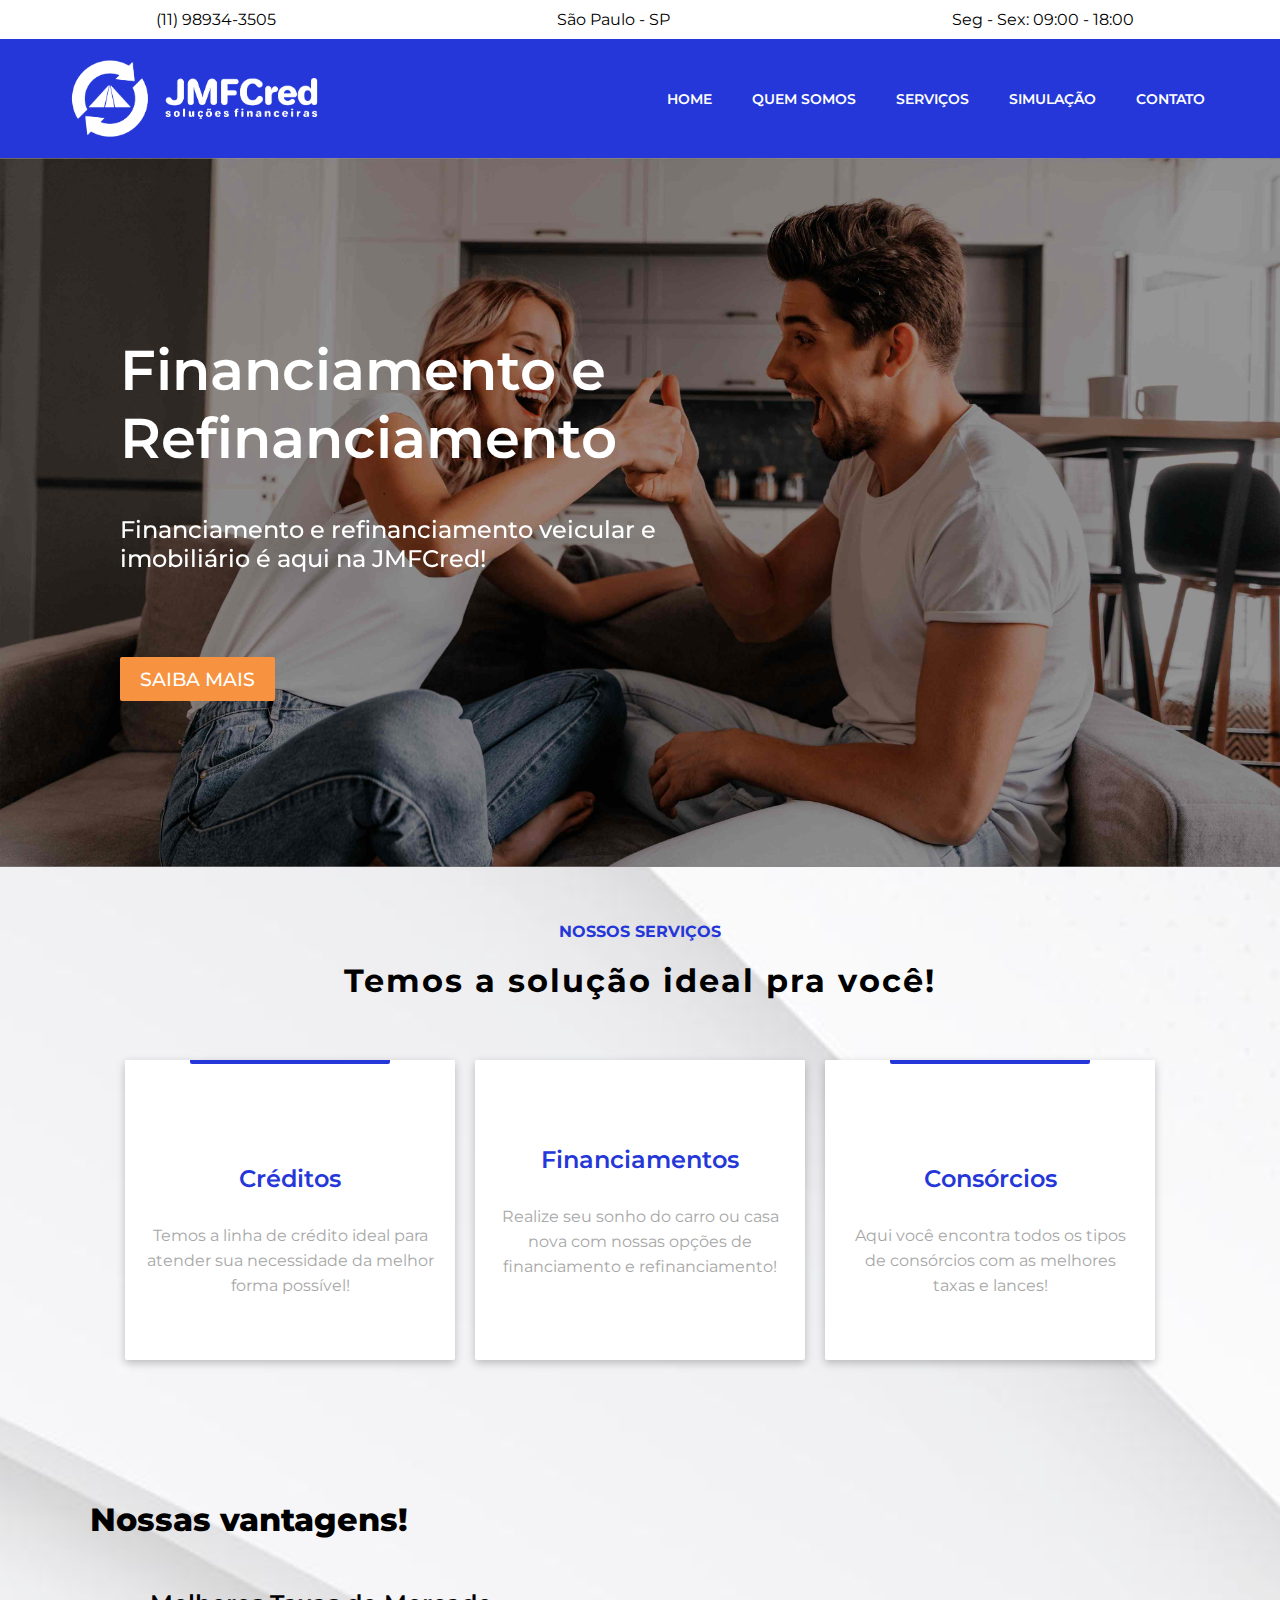
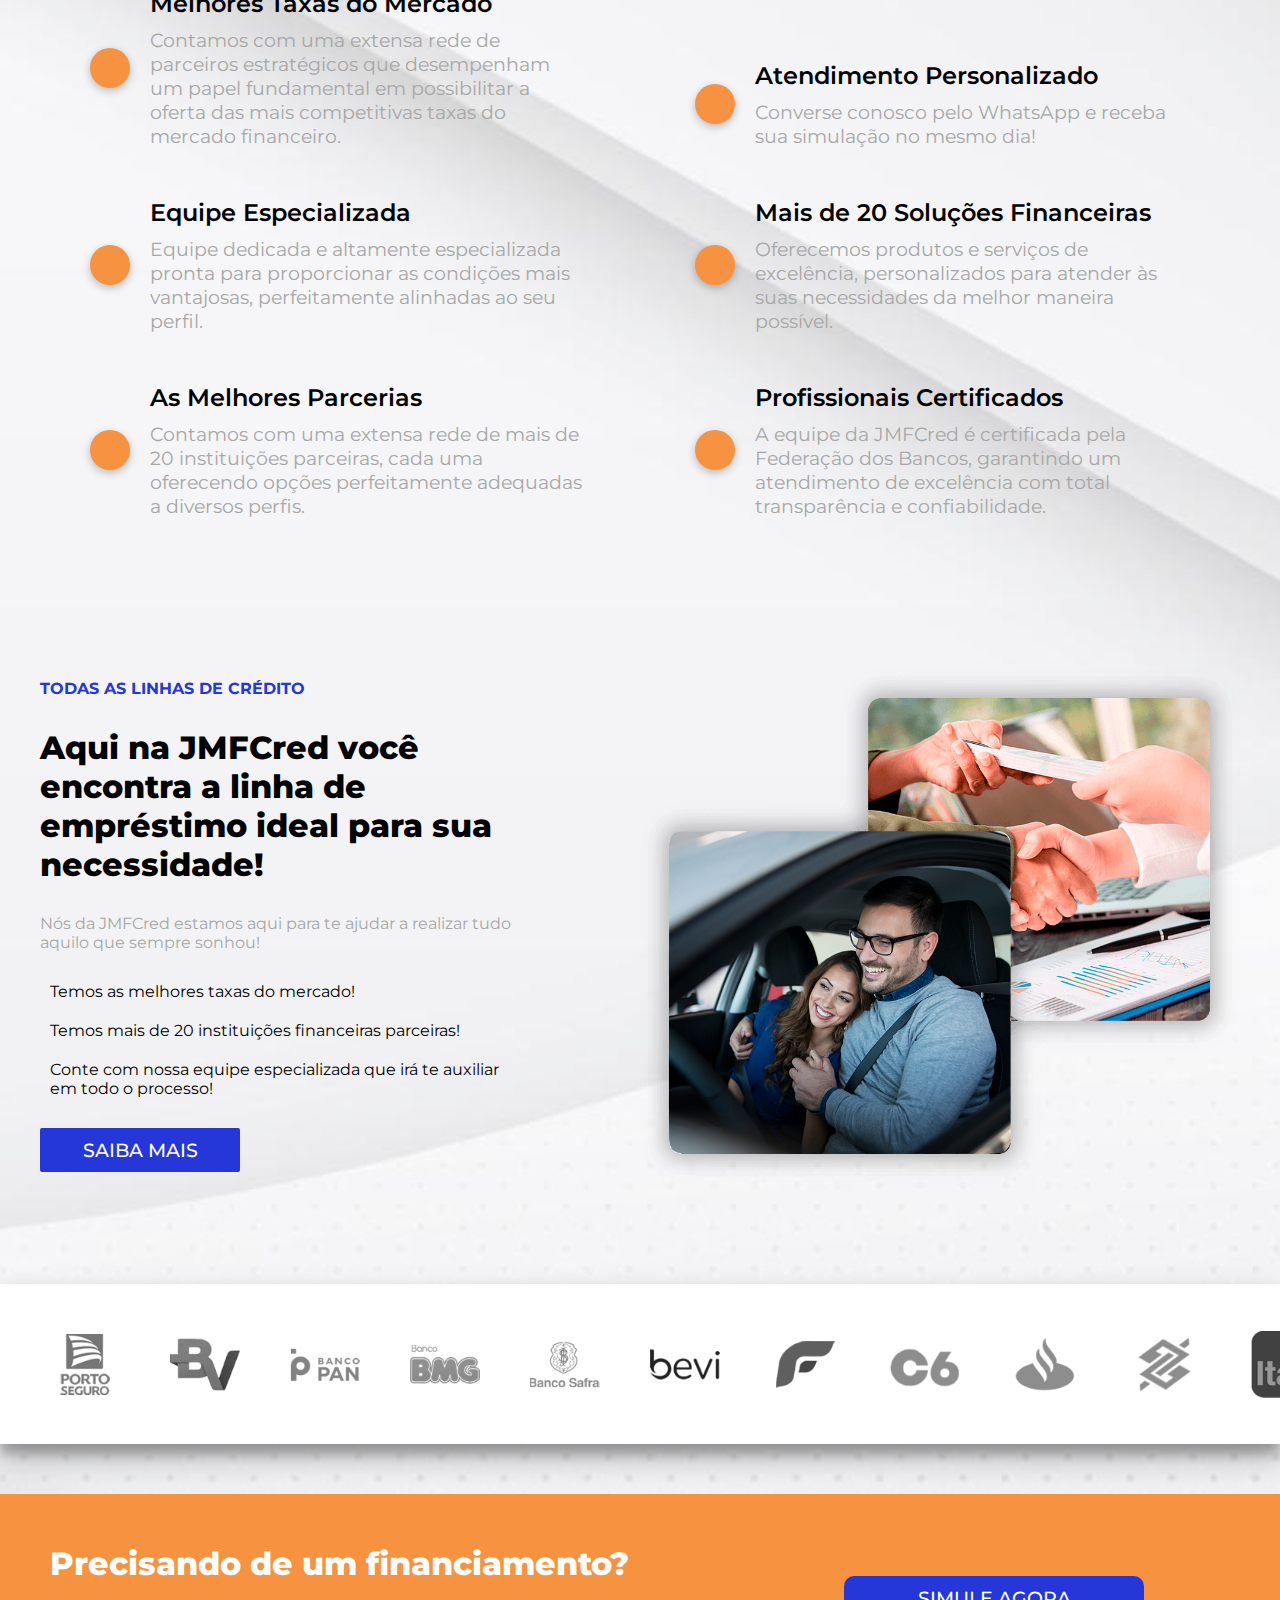
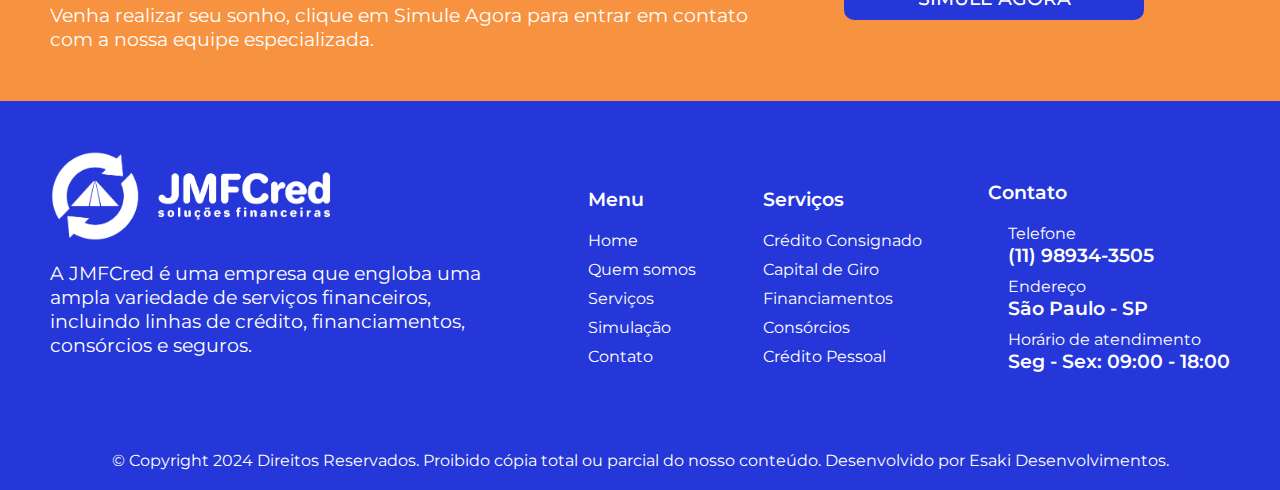
<file: index.html>
<!DOCTYPE html>
<html lang="pt-br">

<head>
    <meta charset="UTF-8">
    <meta name="viewport" content="width=device-width, initial-scale=1.0">
    <link rel="stylesheet" href="https://cdnjs.cloudflare.com/ajax/libs/font-awesome/6.4.2/css/all.min.css"
        integrity="sha512-z3gLpd7yknf1YoNbCzqRKc4qyor8gaKU1qmn+CShxbuBusANI9QpRohGBreCFkKxLhei6S9CQXFEbbKuqLg0DA=="
        crossorigin="anonymous" referrerpolicy="no-referrer" />
    <link rel="preconnect" href="https://fonts.googleapis.com">
    <link rel="preconnect" href="https://fonts.gstatic.com" crossorigin>
    <link rel="shortcut icon" href="assets/favicon.png" type="image/x-icon">
    <link href="https://fonts.googleapis.com/css2?family=Montserrat:wght@300;400;500;600;700&display=swap"
        rel="stylesheet">
    <link rel="stylesheet" href="style.css">
    <title>JMFCred - Home</title>
</head>

<body>
    <header class="header header__home">
        <div class="info">
            <div class="informacoes telefone">
                <i class="fa-solid fa-phone"></i>
                <div class="info-content">
                    <span>(11) 98934-3505</span>
                </div>
            </div>
            <div class="informacoes endereco">
                <i class="fa-solid fa-location-dot"></i>
                <div class="info-content">
                    <span>São Paulo - SP</span>
                </div>
            </div>
            <div class="informacoes horario">
                <i class="fa-solid fa-clock"></i>
                <div class=info-content>
                    <span>Seg - Sex: 09:00 - 18:00</span>
                </div>
            </div>
        </div>
        <section class="header__all">
            <div class="header__all-first">
                <div class="menu">
                    <img class="banner" id="logo" src="assets/logo JMF H branco.png" alt="Logo JMFCred">
                    <img id="logomb" src="assets/logo JMF H branco.png" alt="">
                    <i id="menu-icon" class="fa-solid fa-bars"></i>
                </div>
                <div class="header__all-second">
                    <ul>
                        <li><a href="index.html">Home</a></li>
                        <li><a href="sobreNos.html">Quem somos</a></li>
                        <li><a href="servicos.html">Serviços</a></li>
                        <li><a href="simulacao.html">Simulação</a></li>
                        <li><a href="contato.html">Contato</a></li>
                    </ul>
                </div>
            </div>

            <div class="menu__bar" id="menu__bar">
                <ul class="menu__bar-content">
                    <i class="fa-solid fa-x" id="close-btn"></i>
                    <li><a href="index.html">Home</a></li>
                    <li><a href="sobreNos.html">Quem somos</a></li>
                    <li><a href="servicos.html">Serviços</a></li>
                    <li><a href="simulacao.html">Simulação</a></li>
                    <li><a href="contato.html">Contato</a></li>
                </ul>
            </div>
        </section>
    </header>

    <main>
        <div class="carousel-container">
            <div class="carousel">
                <div class="carousel-slide">
                    <h2 id="h2-banner1">Financiamento e Refinanciamento</h2>
                    <p id="p-banner1">Financiamento e refinanciamento veicular e imobiliário é aqui na JMFCred!
                    </p>
                    <a href="simulacao.html">Saiba Mais</a>
                    <img src="assets/Banner 1.jpg" alt="Imagem 1">
                </div>
                <div class="carousel-slide">
                    <h2>Capital de giro Empresarial</h2>
                    <p>Nós da JMFCred queremos te ajudar a solucionar o seu problema da melhor forma!</p>
                    <a href="simulacao.html">Saiba Mais</a>
                    <img src="assets/Banner 2.jpg" alt="Imagem 2">
                </div>
                <div class="carousel-slide">
                    <h2>Todas a linhas de Consórcio!</h2>
                    <p>Aqui na JMFCred você encontra todos os tipos de consórcio com os melhores lances!</p>
                    <a href="simulacao.html">Saiba Mais</a>
                    <img src="assets/Banner 3.jpg" alt="Imagem 2">
                </div>
            </div>

            <div class="carousel-container-btns">
                <button id="prev-button"><i class="fa-solid fa-angle-left"></i></button>
                <button id="next-button"><i class="fa-solid fa-angle-right"></i></button>
            </div>
        </div>



        <section class="first__section">
            <h3>Nossos serviços</h3>
            <h2>Temos a solução ideal pra você!</h2>

            <div class="first__section-container">
                <div class="content" id="content1">
                    <div id="produto1" class="produto">
                        <h3>Linhas de Crédito:</h3>
                        <ul>
                            <li>Pessoal</li>
                            <li>Consignado</li>
                            <li>Via Cartão</li>
                            <li>Aposentados</li>
                            <li>Forças Armadas</li>
                        </ul>
                        <a class="produto-btn" href="simulacao.html">Saber mais</a>
                        <i class="fa-solid fa-money-check-dollar"></i>
                        <span>Créditos </span>
                        <p>Temos a linha de crédito ideal para atender sua necessidade da melhor forma possível! </p>
                    </div>
                </div>

                <div class="content" id="content2">

                    <div id="produto2" class="produto">
                        <h3>Linhas de Financiamento:</h3>
                        <ul>
                            <li>Veicular</li>
                            <li>Imobiliário</li>
                            <li>Refin</li>
                        </ul>
                        <a class="produto-btn" href="simulacao.html">Saber mais</a>
                        <i class="fa-solid fa-house"></i>
                        <span>Financiamentos</span>
                        <p>Realize seu sonho do carro ou casa nova com nossas opções de financiamento e refinanciamento!
                        </p>
                    </div>
                </div>

                <div class="content" id="content3">
                    <div id="produto3" class="produto">
                        <h3>Linhas de Consórcio:</h3>
                        <ul>
                            <li>Veicular</li>
                            <li>Imobiliário</li>
                            <li>Cirurgias</li>
                            <li>Serviços</li>
                            <li>Festas</li>
                        </ul>
                        <a class="produto-btn" href="simulacao.html">Saber mais</a>
                        <i class="fa-solid fa-sack-dollar"></i>
                        <span>Consórcios</span>
                        <p>Aqui você encontra todos os tipos de consórcios com as melhores taxas e lances!</p>
                    </div>
                </div>
            </div>
        </section>

        <section class="fourth__section">
            <div class="fourth__section-content">
                <h2>Nossas vantagens!</h2>
                <div class="fourth__section-content-itens">
                    <i class="fa-solid fa-star"></i>
                    <div class="itens-content">
                        <h3>Melhores Taxas do Mercado</h3>
                        <p>Contamos com uma extensa rede de parceiros estratégicos que desempenham um papel fundamental
                            em possibilitar a oferta das mais competitivas taxas do mercado financeiro.</p>
                    </div>
                </div>
                <div class="fourth__section-content-itens">
                    <i class="fa-solid fa-headset"></i>
                    <div class="itens-content">
                        <h3>Equipe Especializada</h3>
                        <p>Equipe dedicada e altamente especializada pronta para proporcionar as condições mais
                            vantajosas, perfeitamente alinhadas ao seu perfil.</p>
                    </div>
                </div>
                <div class="fourth__section-content-itens">
                    <i class="fa-solid fa-rocket"></i>
                    <div class="itens-content">
                        <h3>As Melhores Parcerias</h3>
                        <p>Contamos com uma extensa rede de mais de 20 instituições parceiras, cada uma oferecendo
                            opções perfeitamente adequadas a diversos perfis.</p>
                    </div>
                </div>
            </div>

            <div class="fourth__section-content">
                <div class="fourth__section-content-itens">
                    <i class="fa-solid fa-phone"></i>
                    <div class="itens-content">
                        <h3>Atendimento Personalizado</h3>
                        <p>Converse conosco pelo WhatsApp e receba sua simulação no mesmo dia!</p>
                    </div>
                </div>
                <div class="fourth__section-content-itens">
                    <i class="fa-solid fa-arrow-up-right-dots"></i>
                    <div class="itens-content">
                        <h3>Mais de 20 Soluções Financeiras</h3>
                        <p>Oferecemos produtos e serviços de excelência, personalizados para atender às suas
                            necessidades da melhor maneira possível.</p>
                    </div>
                </div>
                <div class="fourth__section-content-itens">
                    <i class="fa-regular fa-address-card"></i>
                    <div class="itens-content">
                        <h3>Profissionais Certificados</h3>
                        <p>A equipe da JMFCred é certificada pela Federação dos Bancos, garantindo um
                            atendimento de excelência com total transparência e confiabilidade.</p>
                    </div>
                </div>
            </div>
        </section>

        <section class="second__section">
            <img class="second__section-imagem" src="assets/second section imagem.png" alt="">

            <div class="second__section-conteudo">
                <h3>Todas as linhas de Crédito</h3>
                <h2>Aqui na JMFCred você encontra a linha de empréstimo ideal para sua necessidade! </h2>
                <p>Nós da JMFCred estamos aqui para te ajudar a realizar tudo aquilo que sempre sonhou! </p>
                <ul>
                    <li>
                        <i class="fa-solid fa-trophy"></i>
                        <p>Temos as melhores taxas do mercado!</p>
                    </li>
                    <li>
                        <i class="fa-solid fa-trophy"></i>
                        <p>Temos mais de 20 instituições financeiras parceiras!</p>
                    </li>
                    <li>
                        <i class="fa-solid fa-trophy"></i>
                        <p>Conte com nossa equipe especializada que irá te auxiliar em todo o processo!</p>
                    </li>
                </ul>

                <a href="simulacao.html">Saiba Mais</a>
            </div>
        </section>

        <section class="third__section" id="third">
            <div class="buttons">
                <button id="btnleft"><i class="fa-solid fa-angle-left"></i></button>
                <button id="btnright"><i class="fa-solid fa-angle-right"></i></button>
            </div>

            <div class="third__section-container" id="third__section-container">

                <div class="scroll-container" id="scroll-container">
                    <img src="assets/bancos/porto.png" alt="">
                    <img src="assets/bancos/bv.png" alt="">
                    <img src="assets/bancos/pan.png" alt="">
                    <img src="assets/bancos/bmg.png" alt="">
                    <img src="assets/bancos/safra.png" alt="">
                    <img src="assets/bancos/bevi.png" alt="">
                    <img src="assets/bancos/facta.png" alt="">
                    <img src="assets/bancos/c6.png" alt="">
                    <img src="assets/bancos/santander.png" alt="">
                    <img src="assets/bancos/bradesco.png" alt="">
                    <img src="assets/bancos/itau.png" alt="">
                    <img src="assets/bancos/banrisul.png" alt="">
                    <img src="assets/bancos/mercantil.png" alt="">
                </div>
            </div>
        </section>



        <section class="fifth__section">
            <div class="fifth__section-all">
                <div class="fifth__section-all-content">
                    <h2>Precisando de um financiamento?</h2>
                    <p>Venha realizar seu sonho, clique em Simule Agora para entrar em contato com a nossa equipe
                        especializada.</p>
                </div>
                <div class="fifth__section-all-link"><a href="simulacao.html">Simule agora</a></div>
            </div>
        </section>
    </main>

    <footer id="footer">
        <div class="footer__content">
            <div class="footer__logo">
                <img src="assets/logo JMF H branco.png" alt="Logo JMFCred">
                <p>A JMFCred é uma empresa que engloba uma ampla variedade de serviços financeiros, incluindo
                    linhas de crédito, financiamentos, consórcios e seguros.
                    <br><br>
                    <!-- CNPJ: 23.237.606/0001-40 -->
                </p>
                <div class="icons">
                    <a target="_blank" href="?"><i class="fa-brands fa-instagram"></i></a>
                    <a target="_blank" href="?"><i class="fa-brands fa-facebook"></i></a>
                </div>
            </div>
            <div class="footer__menu footer__itens">
                <span>Menu</span>
                <ul>
                    <li><a href="index.html">Home</a></li>
                    <li><a href="sobreNos.html">Quem somos</a></li>
                    <li><a href="servicos.html">Serviços</a></li>
                    <li><a href="simulacao.html">Simulação</a></li>
                    <li><a href="contato.html">Contato</a></li>
                </ul>
            </div>
            <div class="footer__servicos footer__itens">
                <span>Serviços</span>
                <ul>
                    <li><a href="simulacao.html">Crédito Consignado</a></li>
                    <li><a href="simulacao.html">Capital de Giro</a></li>
                    <li><a href="simulacao.html">Financiamentos</a></li>
                    <li><a href="simulacao.html">Consórcios</a></li>
                    <li><a href="simulacao.html">Crédito Pessoal</a></li>
                </ul>
            </div>
            <div class="footer__contato footer__itens">
                <span>Contato</span>
                <ul>
                    <li>
                        <i class="fa-solid fa-phone"></i>
                        <div>
                            <p>Telefone</p>
                            <span>(11) 98934-3505</span>
                        </div>
                    </li>
                    <li>
                        <i class="fa-solid fa-location-dot"></i>
                        <div>
                            <p>Endereço</p>
                            <span>São Paulo - SP</span>
                        </div>
                    </li>
                    <li>
                        <i class="fa-solid fa-clock"></i>
                        <div>
                            <p>Horário de atendimento</p>
                            <span>Seg - Sex: 09:00 - 18:00</span>
                        </div>
                    </li>
                </ul>
            </div>
        </div>

        <span class="copy"> &copy; Copyright 2024 Direitos Reservados. Proibido cópia total ou parcial do nosso
            conteúdo.
            Desenvolvido por Esaki Desenvolvimentos.</span>
    </footer>

    <script src="slide.js"></script>
    <script src="menuBar.js"></script>
    <script src="script.js"></script>
    <script src="firstSection.js"></script>
    <script src="bancos.js"></script>
</body>

</html>
</file>
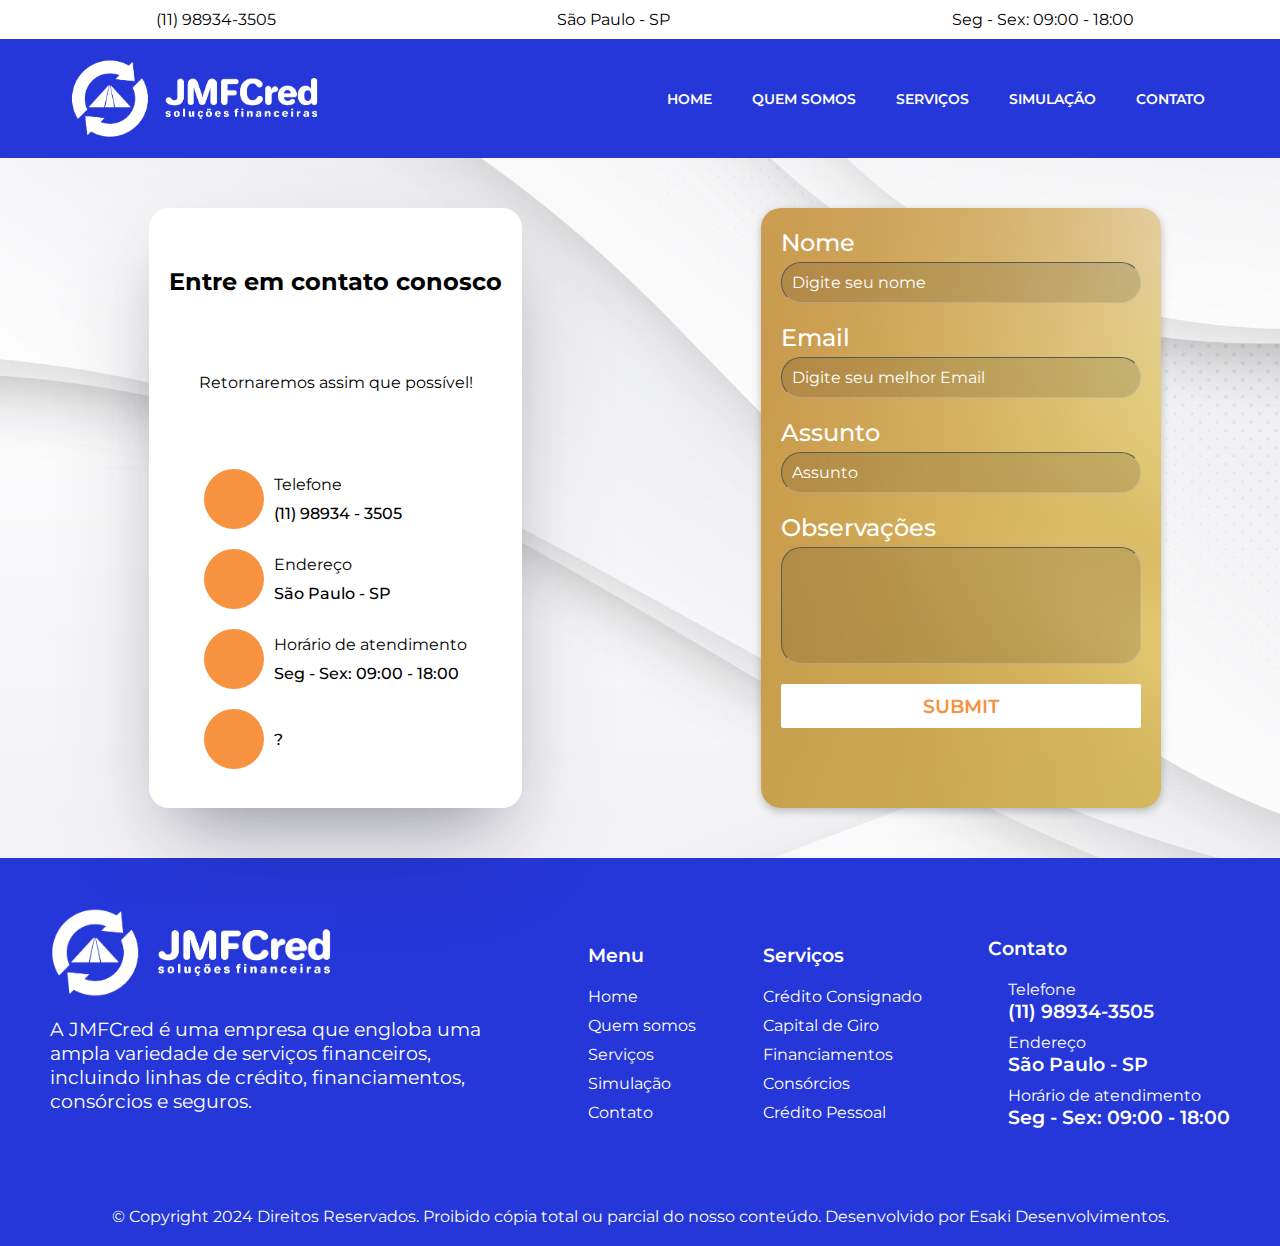
<file: contato.html>
<!DOCTYPE html>
<html lang="pt-br">

<head>
    <meta charset="UTF-8">
    <meta name="viewport" content="width=device-width, initial-scale=1.0">
    <link rel="stylesheet" href="https://cdnjs.cloudflare.com/ajax/libs/font-awesome/6.4.2/css/all.min.css"
        integrity="sha512-z3gLpd7yknf1YoNbCzqRKc4qyor8gaKU1qmn+CShxbuBusANI9QpRohGBreCFkKxLhei6S9CQXFEbbKuqLg0DA=="
        crossorigin="anonymous" referrerpolicy="no-referrer" />
    <link rel="preconnect" href="https://fonts.googleapis.com">
    <link rel="preconnect" href="https://fonts.gstatic.com" crossorigin>
    <link rel="shortcut icon" href="assets/favicon.png" type="image/x-icon">
    <link href="https://fonts.googleapis.com/css2?family=Montserrat:wght@300;400;500;600;700&display=swap"
        rel="stylesheet">
    <link rel="stylesheet" href="style.css">
    <title>JMFCred - Contato</title>
</head>

<body>
    <header class="header header__home">
        <div class="info">
            <div class="informacoes telefone">
                <i class="fa-solid fa-phone"></i>
                <div class="info-content">
                    <span>(11) 98934-3505</span>
                </div>
            </div>
            <div class="informacoes endereco">
                <i class="fa-solid fa-location-dot"></i>
                <div class="info-content">
                    <span>São Paulo - SP</span>
                </div>
            </div>
            <div class="informacoes horario">
                <i class="fa-solid fa-clock"></i>
                <div class=info-content>
                    <span>Seg - Sex: 09:00 - 18:00</span>
                </div>
            </div>
        </div>
        <section class="header__all">
            <div class="header__all-first">
                <div class="menu">
                    <img class="banner" id="logo" src="assets/logo JMF H branco.png" alt="Logo JMFCred">
                    <img id="logomb" src="assets/logo JMF H branco.png" alt="">
                    <i id="menu-icon" class="fa-solid fa-bars"></i>
                </div>
                <div class="header__all-second">
                    <ul>
                        <li><a href="index.html">Home</a></li>
                        <li><a href="sobreNos.html">Quem somos</a></li>
                        <li><a href="servicos.html">Serviços</a></li>
                        <li><a href="simulacao.html">Simulação</a></li>
                        <li><a href="contato.html">Contato</a></li>
                    </ul>
                </div>
            </div>

            <div class="menu__bar" id="menu__bar">
                <ul class="menu__bar-content">
                    <i class="fa-solid fa-x" id="close-btn"></i>
                    <li><a href="index.html">Home</a></li>
                    <li><a href="sobreNos.html">Quem somos</a></li>
                    <li><a href="servicos.html">Serviços</a></li>
                    <li><a href="simulacao.html">Simulação</a></li>
                    <li><a href="contato.html">Contato</a></li>
                </ul>
            </div>
        </section>
    </header>

    <section class="section__contato">
        <div class="contato">
            <h1>Entre em contato conosco</h1>
            <p>Retornaremos assim que possível!</p>
            <div class="info">
                <div class="informacoes telefone">
                    <i class="fa-solid fa-phone"></i>
                    <div class="info-content">
                        <p>Telefone</p>
                        <span>(11) 98934 - 3505</span>
                    </div>
                </div>
                <div class="informacoes endereco">
                    <i class="fa-solid fa-location-dot"></i>
                    <div class="info-content">
                        <p>Endereço</p>
                        <span>São Paulo - SP</span>
                    </div>
                </div>
                <div class="informacoes horario">
                    <i class="fa-solid fa-clock"></i>
                    <div class="info-content">
                        <p>Horário de atendimento</p>
                        <span>Seg - Sex: 09:00 - 18:00</span>
                    </div>
                </div>
                <div class="informacoes horario">
                    <i class="fa-solid fa-envelope" style="color: #ffffff;"></i>
                    <div class="info-content">
                        <span>?</span>
                    </div>
                </div>
            </div>
        </div>
        <div class="form">
            <div class="itens">
                <label for="nome">Nome</label>
                <input id="nome" type="text" name="nome" placeholder="Digite seu nome" required>
            </div>

            <div class="itens">
                <label for="email">Email</label>
                <input id="email" type="email" name="email" placeholder="Digite seu melhor Email" required>
            </div>

            <div class="itens">
                <label for="assunto">Assunto</label>
                <input id="assunto" type="text" name="assunto" placeholder="Assunto" required>
            </div>

            <div class="itens">
                <label for="texto">Observações</label>
                <textarea name="texto" id="texto" cols="30" rows="5"></textarea>
            </div>

            <input id="enviar" class="btn-enviar" type="submit" name="enviar" placeholder="Enviar">
        </div>

    </section>

    <footer id="footer">
        <div class="footer__content">
            <div class="footer__logo">
                <img src="assets/logo JMF H branco.png" alt="Logo JMFCred">
                <p>A JMFCred é uma empresa que engloba uma ampla variedade de serviços financeiros, incluindo
                    linhas de crédito, financiamentos, consórcios e seguros.
                    <br><br>
                    <!-- CNPJ: 23.237.606/0001-40 -->
                </p>
                <div class="icons">
                    <a target="_blank" href="?"><i class="fa-brands fa-instagram"></i></a>
                    <a target="_blank" href="?"><i class="fa-brands fa-facebook"></i></a>
                </div>
            </div>
            <div class="footer__menu footer__itens">
                <span>Menu</span>
                <ul>
                    <li><a href="index.html">Home</a></li>
                    <li><a href="sobreNos.html">Quem somos</a></li>
                    <li><a href="servicos.html">Serviços</a></li>
                    <li><a href="simulacao.html">Simulação</a></li>
                    <li><a href="contato.html">Contato</a></li>
                </ul>
            </div>
            <div class="footer__servicos footer__itens">
                <span>Serviços</span>
                <ul>
                    <li><a href="simulacao.html">Crédito Consignado</a></li>
                    <li><a href="simulacao.html">Capital de Giro</a></li>
                    <li><a href="simulacao.html">Financiamentos</a></li>
                    <li><a href="simulacao.html">Consórcios</a></li>
                    <li><a href="simulacao.html">Crédito Pessoal</a></li>
                </ul>
            </div>
            <div class="footer__contato footer__itens">
                <span>Contato</span>
                <ul>
                    <li>
                        <i class="fa-solid fa-phone"></i>
                        <div>
                            <p>Telefone</p>
                            <span>(11) 98934-3505</span>
                        </div>
                    </li>
                    <li>
                        <i class="fa-solid fa-location-dot"></i>
                        <div>
                            <p>Endereço</p>
                            <span>São Paulo - SP</span>
                        </div>
                    </li>
                    <li>
                        <i class="fa-solid fa-clock"></i>
                        <div>
                            <p>Horário de atendimento</p>
                            <span>Seg - Sex: 09:00 - 18:00</span>
                        </div>
                    </li>
                </ul>
            </div>
        </div>

        <span class="copy"> &copy; Copyright 2024 Direitos Reservados. Proibido cópia total ou parcial do nosso
            conteúdo.
            Desenvolvido por Esaki Desenvolvimentos.</span>
    </footer>

    <script src="menuBar.js"></script>
    <script src="contato.js"></script>
</body>

</html>
</file>
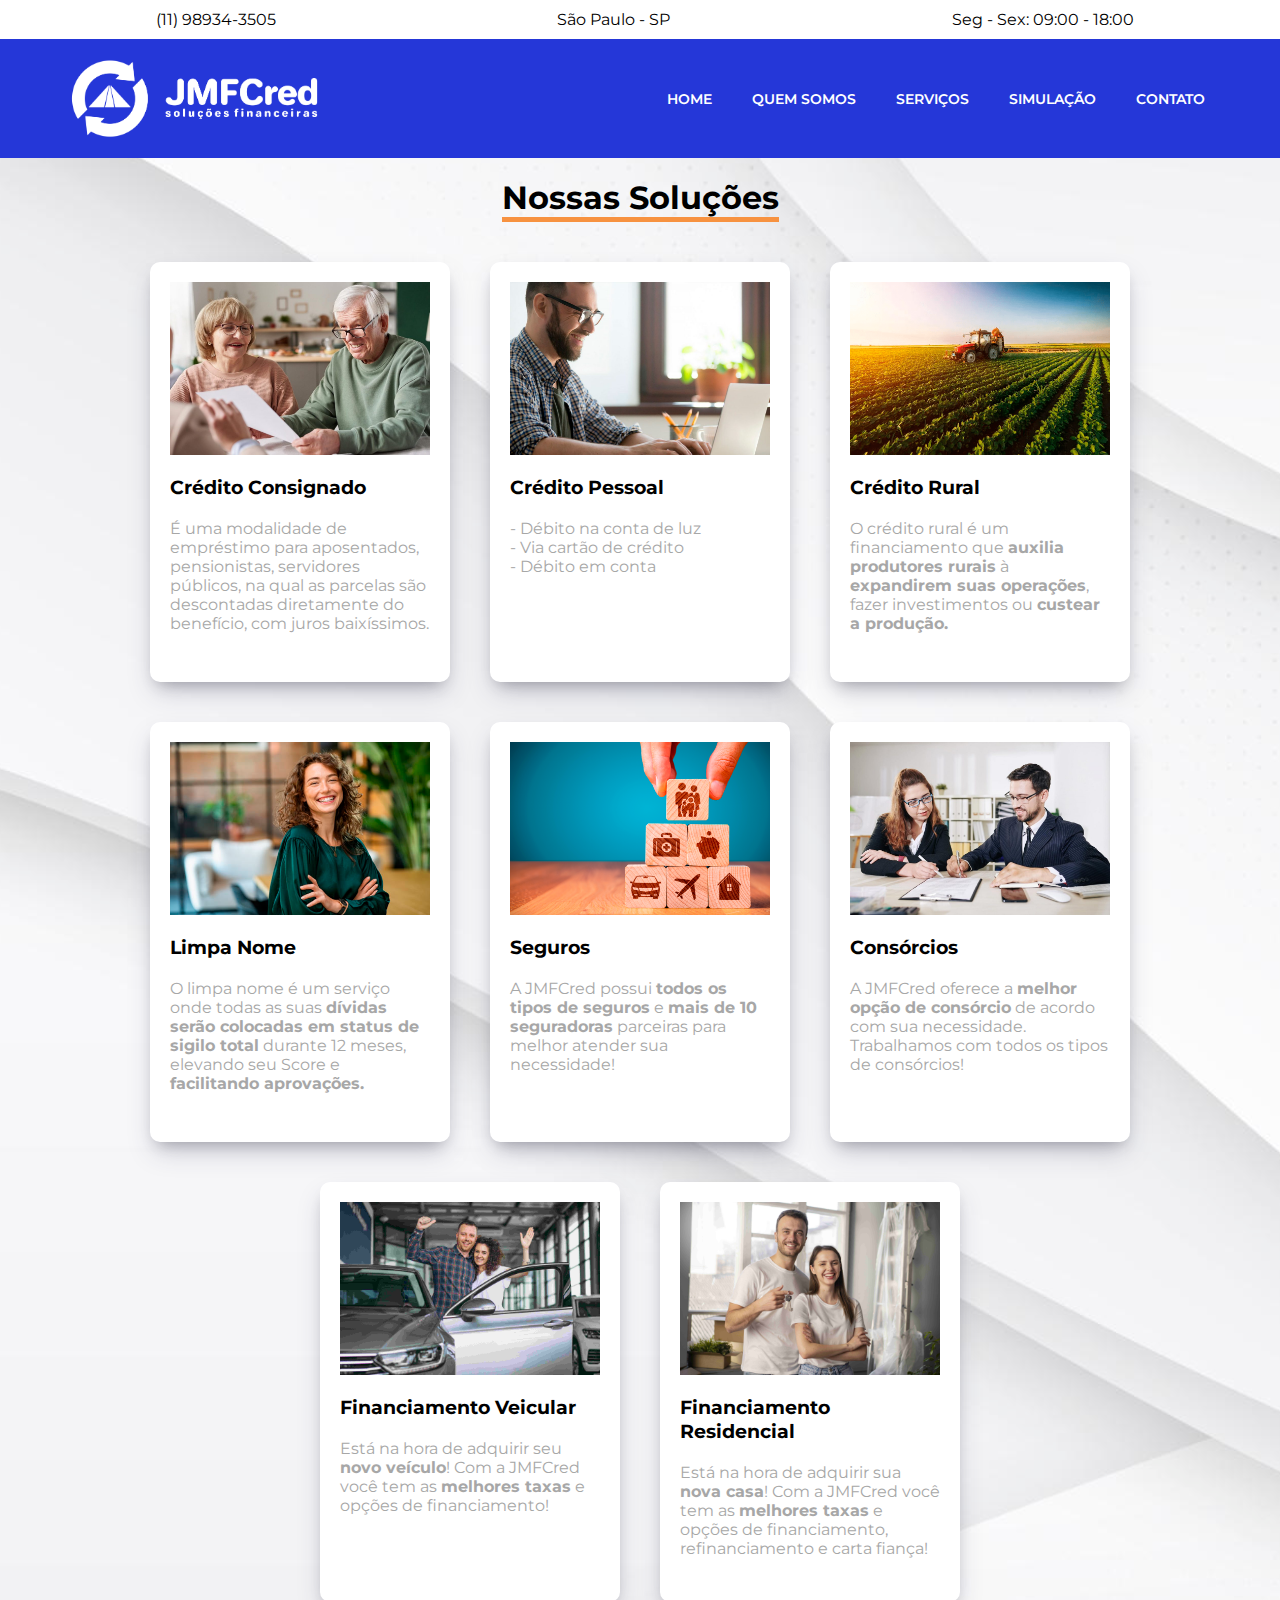
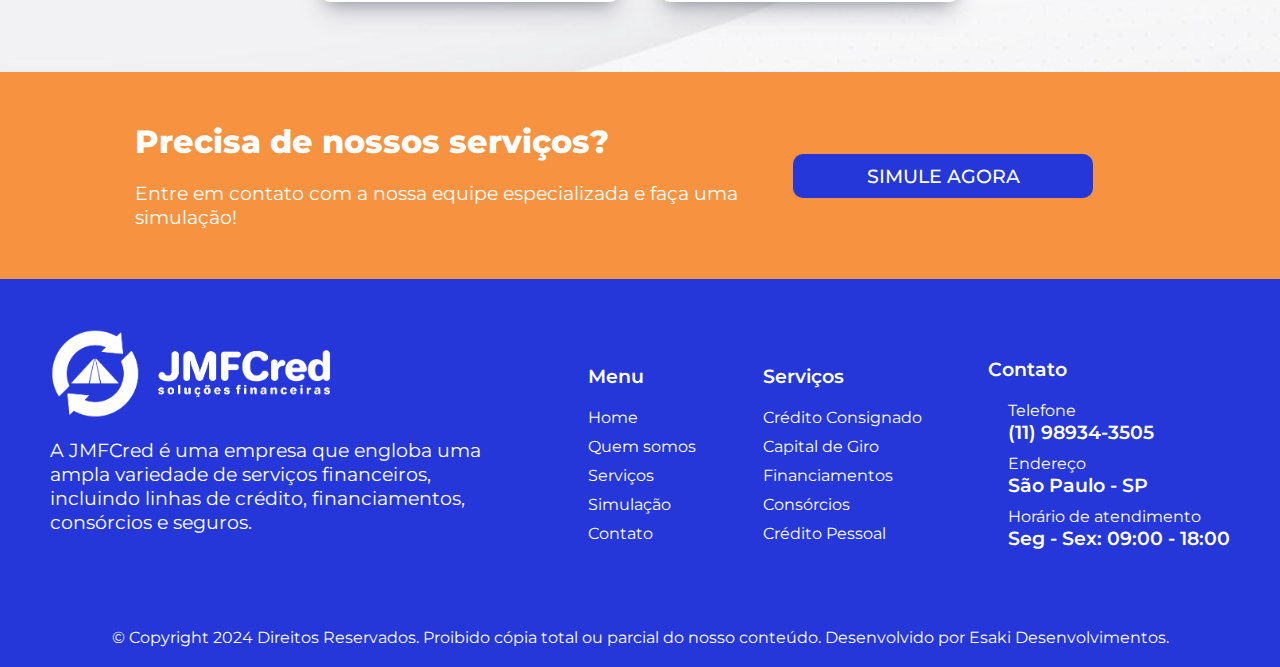
<file: servicos.html>
<!DOCTYPE html>
<html lang="pt-br">

<head>
    <meta charset="UTF-8">
    <meta name="viewport" content="width=device-width, initial-scale=1.0">
    <link rel="stylesheet" href="https://cdnjs.cloudflare.com/ajax/libs/font-awesome/6.4.2/css/all.min.css"
        integrity="sha512-z3gLpd7yknf1YoNbCzqRKc4qyor8gaKU1qmn+CShxbuBusANI9QpRohGBreCFkKxLhei6S9CQXFEbbKuqLg0DA=="
        crossorigin="anonymous" referrerpolicy="no-referrer" />
    <link rel="preconnect" href="https://fonts.googleapis.com">
    <link rel="preconnect" href="https://fonts.gstatic.com" crossorigin>
    <link rel="shortcut icon" href="assets/favicon.png" type="image/x-icon">
    <link href="https://fonts.googleapis.com/css2?family=Montserrat:wght@300;400;500;600;700&display=swap"
        rel="stylesheet">
    <link rel="stylesheet" href="style.css">
    <title>JMFCred - Serviços</title>
</head>

<body>
    <header class="header header__home">
        <div class="info">
            <div class="informacoes telefone">
                <i class="fa-solid fa-phone"></i>
                <div class="info-content">
                    <span>(11) 98934-3505</span>
                </div>
            </div>
            <div class="informacoes endereco">
                <i class="fa-solid fa-location-dot"></i>
                <div class="info-content">
                    <span>São Paulo - SP</span>
                </div>
            </div>
            <div class="informacoes horario">
                <i class="fa-solid fa-clock"></i>
                <div class=info-content>
                    <span>Seg - Sex: 09:00 - 18:00</span>
                </div>
            </div>
        </div>
        <section class="header__all">
            <div class="header__all-first">
                <div class="menu">
                    <img class="banner" id="logo" src="assets/logo JMF H branco.png" alt="Logo JMFCred">
                    <img id="logomb" src="assets/logo JMF H branco.png" alt="">
                    <i id="menu-icon" class="fa-solid fa-bars"></i>
                </div>
                <div class="header__all-second">
                    <ul>
                        <li><a href="index.html">Home</a></li>
                        <li><a href="sobreNos.html">Quem somos</a></li>
                        <li><a href="servicos.html">Serviços</a></li>
                        <li><a href="simulacao.html">Simulação</a></li>
                        <li><a href="contato.html">Contato</a></li>
                    </ul>
                </div>
            </div>

            <div class="menu__bar" id="menu__bar">
                <ul class="menu__bar-content">
                    <i class="fa-solid fa-x" id="close-btn"></i>
                    <li><a href="index.html">Home</a></li>
                    <li><a href="sobreNos.html">Quem somos</a></li>
                    <li><a href="servicos.html">Serviços</a></li>
                    <li><a href="simulacao.html">Simulação</a></li>
                    <li><a href="contato.html">Contato</a></li>
                </ul>
            </div>
        </section>
    </header>

    <main id="main-servicos">
        <h1>Nossas Soluções</h1>

        <div class="servicos">
            <!-- servico.js -->
        </div>

        <section class="fifth__section">
            <div class="fifth__section-all">
                <div class="fifth__section-all-content">
                    <h2>Precisa de nossos serviços?</h2>
                    <p>Entre em contato com a nossa equipe
                        especializada e faça uma simulação!</p>
                </div>
                <div class="fifth__section-all-link"><a href="simulacao.html">Simule agora</a></div>
            </div>
        </section>
    </main>

    <footer id="footer">
        <div class="footer__content">
            <div class="footer__logo">
                <img src="assets/logo JMF H branco.png" alt="Logo JMFCred">
                <p>A JMFCred é uma empresa que engloba uma ampla variedade de serviços financeiros, incluindo
                    linhas de crédito, financiamentos, consórcios e seguros.
                    <br><br>
                    <!-- CNPJ: 23.237.606/0001-40 -->
                </p>
                <div class="icons">
                    <a target="_blank" href="?"><i class="fa-brands fa-instagram"></i></a>
                    <a target="_blank" href="?"><i class="fa-brands fa-facebook"></i></a>
                </div>
            </div>
            <div class="footer__menu footer__itens">
                <span>Menu</span>
                <ul>
                    <li><a href="index.html">Home</a></li>
                    <li><a href="sobreNos.html">Quem somos</a></li>
                    <li><a href="servicos.html">Serviços</a></li>
                    <li><a href="simulacao.html">Simulação</a></li>
                    <li><a href="contato.html">Contato</a></li>
                </ul>
            </div>
            <div class="footer__servicos footer__itens">
                <span>Serviços</span>
                <ul>
                    <li><a href="simulacao.html">Crédito Consignado</a></li>
                    <li><a href="simulacao.html">Capital de Giro</a></li>
                    <li><a href="simulacao.html">Financiamentos</a></li>
                    <li><a href="simulacao.html">Consórcios</a></li>
                    <li><a href="simulacao.html">Crédito Pessoal</a></li>
                </ul>
            </div>
            <div class="footer__contato footer__itens">
                <span>Contato</span>
                <ul>
                    <li>
                        <i class="fa-solid fa-phone"></i>
                        <div>
                            <p>Telefone</p>
                            <span>(11) 98934-3505</span>
                        </div>
                    </li>
                    <li>
                        <i class="fa-solid fa-location-dot"></i>
                        <div>
                            <p>Endereço</p>
                            <span>São Paulo - SP</span>
                        </div>
                    </li>
                    <li>
                        <i class="fa-solid fa-clock"></i>
                        <div>
                            <p>Horário de atendimento</p>
                            <span>Seg - Sex: 09:00 - 18:00</span>
                        </div>
                    </li>
                </ul>
            </div>
        </div>

        <span class="copy"> &copy; Copyright 2024 Direitos Reservados. Proibido cópia total ou parcial do nosso
            conteúdo.
            Desenvolvido por Esaki Desenvolvimentos.</span>
    </footer>

    <script src="servicos.js"></script>
    <script src="menuBar.js"></script>
</body>

</html>
</file>
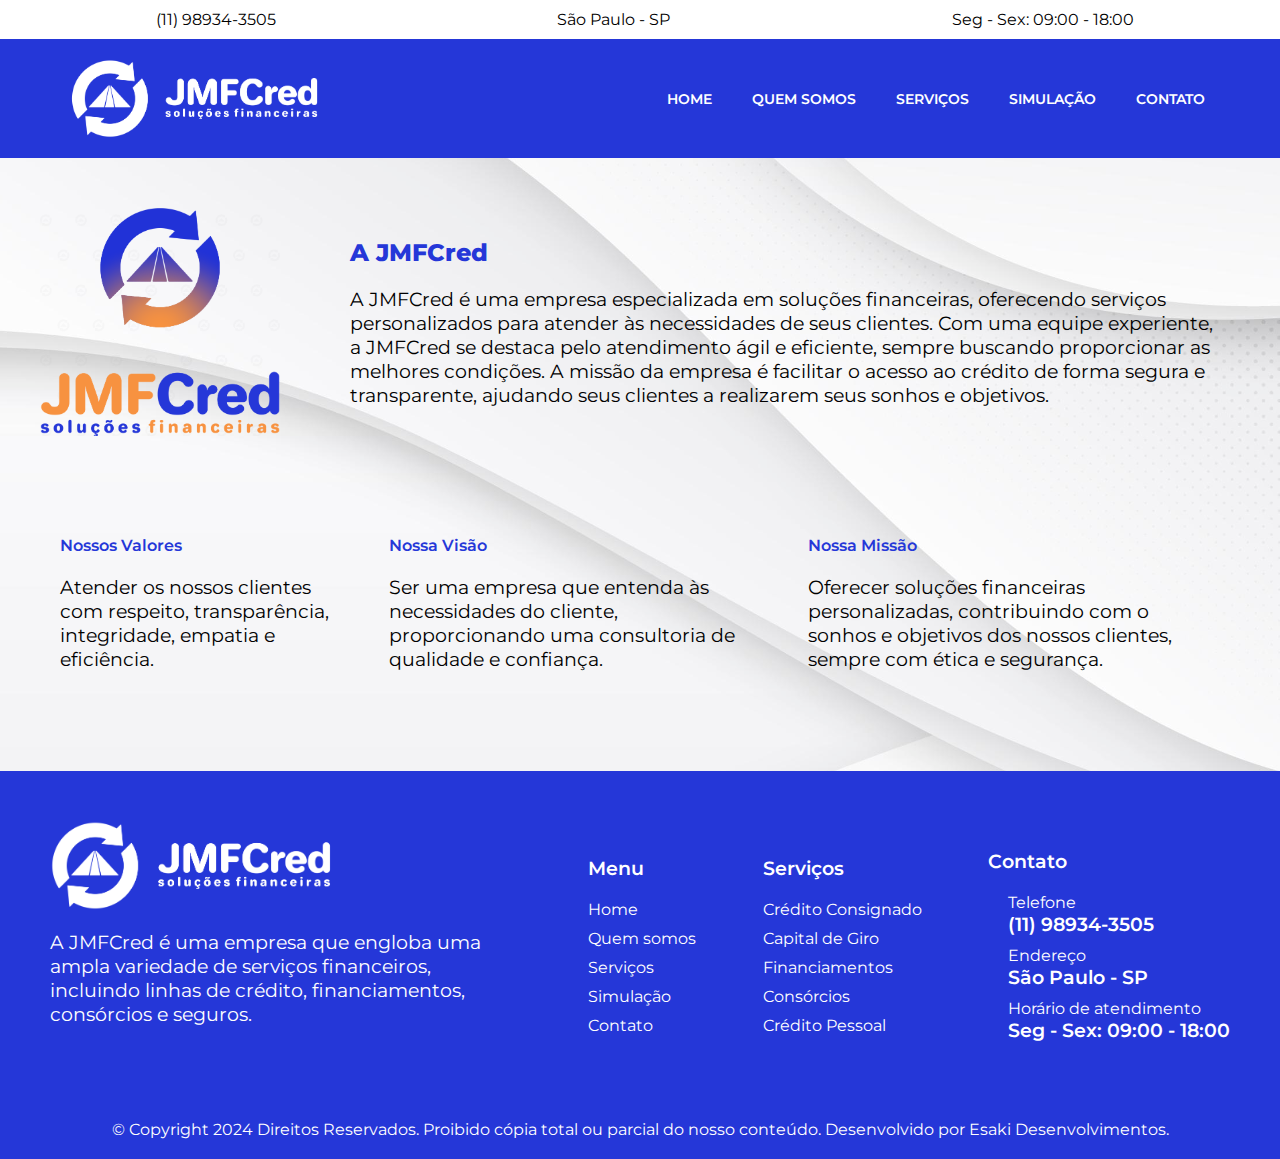
<file: sobreNos.html>
<!DOCTYPE html>
<html lang="pt-br">

<head>
    <meta charset="UTF-8">
    <meta name="viewport" content="width=device-width, initial-scale=1.0">
    <link rel="stylesheet" href="https://cdnjs.cloudflare.com/ajax/libs/font-awesome/6.4.2/css/all.min.css"
        integrity="sha512-z3gLpd7yknf1YoNbCzqRKc4qyor8gaKU1qmn+CShxbuBusANI9QpRohGBreCFkKxLhei6S9CQXFEbbKuqLg0DA=="
        crossorigin="anonymous" referrerpolicy="no-referrer" />
    <link rel="preconnect" href="https://fonts.googleapis.com">
    <link rel="preconnect" href="https://fonts.gstatic.com" crossorigin>
    <link rel="shortcut icon" href="assets/favicon.png" type="image/x-icon">
    <link href="https://fonts.googleapis.com/css2?family=Montserrat:wght@300;400;500;600;700&display=swap"
        rel="stylesheet">
    <link rel="stylesheet" href="style.css">
    <title>JMFCred - Sobre nós</title>
</head>

<body>
    <header class="header header__home">
        <div class="info">
            <div class="informacoes telefone">
                <i class="fa-solid fa-phone"></i>
                <div class="info-content">
                    <span>(11) 98934-3505</span>
                </div>
            </div>
            <div class="informacoes endereco">
                <i class="fa-solid fa-location-dot"></i>
                <div class="info-content">
                    <span>São Paulo - SP</span>
                </div>
            </div>
            <div class="informacoes horario">
                <i class="fa-solid fa-clock"></i>
                <div class=info-content>
                    <span>Seg - Sex: 09:00 - 18:00</span>
                </div>
            </div>
        </div>
        <section class="header__all">
            <div class="header__all-first">
                <div class="menu">
                    <img class="banner" id="logo" src="assets/logo JMF H branco.png" alt="Logo JMFCred">
                    <img id="logomb" src="assets/logo JMF H branco.png" alt="">
                    <i id="menu-icon" class="fa-solid fa-bars"></i>
                </div>
                <div class="header__all-second">
                    <ul>
                        <li><a href="index.html">Home</a></li>
                        <li><a href="sobreNos.html">Quem somos</a></li>
                        <li><a href="servicos.html">Serviços</a></li>
                        <li><a href="simulacao.html">Simulação</a></li>
                        <li><a href="contato.html">Contato</a></li>
                    </ul>
                </div>
            </div>

            <div class="menu__bar" id="menu__bar">
                <ul class="menu__bar-content">
                    <i class="fa-solid fa-x" id="close-btn"></i>
                    <li><a href="index.html">Home</a></li>
                    <li><a href="sobreNos.html">Quem somos</a></li>
                    <li><a href="servicos.html">Serviços</a></li>
                    <li><a href="simulacao.html">Simulação</a></li>
                    <li><a href="contato.html">Contato</a></li>
                </ul>
            </div>
        </section>
    </header>

    <main>
        <section class="first__section-sobrenos">
            <img id="first__section-img" src="assets/logo JMF V.png" alt="Pessoas trabalhando">
            <div class="first__section-content">
                <h1>A JMFCred</h1>
                <p>A JMFCred é uma empresa especializada em soluções financeiras, oferecendo serviços personalizados
                    para atender às necessidades de seus clientes. Com uma equipe experiente, a JMFCred se destaca pelo
                    atendimento ágil e eficiente, sempre buscando proporcionar as melhores condições. A missão da
                    empresa é facilitar o acesso ao crédito de forma segura e transparente, ajudando seus clientes a
                    realizarem seus sonhos e objetivos.
                </p>
            </div>
        </section>

        <section class="second__section">
            <div class="second-content">
                <span>Nossa Missão</span>
                <p>Oferecer soluções financeiras personalizadas, contribuindo com o sonhos e objetivos dos nossos
                    clientes, sempre com ética e segurança.</p>
            </div>
            <div class="second-content">
                <span>Nossa Visão</span>
                <p>Ser uma empresa que entenda às necessidades do cliente, proporcionando uma consultoria de qualidade e
                    confiança.
                </p>
            </div>
            <div class="second-content">
                <span>Nossos Valores</span>
                <p>Atender os nossos clientes com respeito, transparência, integridade, empatia e eficiência.</p>
            </div>
        </section>
    </main>

    <footer id="footer">
        <div class="footer__content">
            <div class="footer__logo">
                <img src="assets/logo JMF H branco.png" alt="Logo JMFCred">
                <p>A JMFCred é uma empresa que engloba uma ampla variedade de serviços financeiros, incluindo
                    linhas de crédito, financiamentos, consórcios e seguros.
                    <br><br>
                    <!-- CNPJ: 23.237.606/0001-40 -->
                </p>
                <div class="icons">
                    <a target="_blank" href="?"><i class="fa-brands fa-instagram"></i></a>
                    <a target="_blank" href="?"><i class="fa-brands fa-facebook"></i></a>
                </div>
            </div>
            <div class="footer__menu footer__itens">
                <span>Menu</span>
                <ul>
                    <li><a href="index.html">Home</a></li>
                    <li><a href="sobreNos.html">Quem somos</a></li>
                    <li><a href="servicos.html">Serviços</a></li>
                    <li><a href="simulacao.html">Simulação</a></li>
                    <li><a href="contato.html">Contato</a></li>
                </ul>
            </div>
            <div class="footer__servicos footer__itens">
                <span>Serviços</span>
                <ul>
                    <li><a href="simulacao.html">Crédito Consignado</a></li>
                    <li><a href="simulacao.html">Capital de Giro</a></li>
                    <li><a href="simulacao.html">Financiamentos</a></li>
                    <li><a href="simulacao.html">Consórcios</a></li>
                    <li><a href="simulacao.html">Crédito Pessoal</a></li>
                </ul>
            </div>
            <div class="footer__contato footer__itens">
                <span>Contato</span>
                <ul>
                    <li>
                        <i class="fa-solid fa-phone"></i>
                        <div>
                            <p>Telefone</p>
                            <span>(11) 98934-3505</span>
                        </div>
                    </li>
                    <li>
                        <i class="fa-solid fa-location-dot"></i>
                        <div>
                            <p>Endereço</p>
                            <span>São Paulo - SP</span>
                        </div>
                    </li>
                    <li>
                        <i class="fa-solid fa-clock"></i>
                        <div>
                            <p>Horário de atendimento</p>
                            <span>Seg - Sex: 09:00 - 18:00</span>
                        </div>
                    </li>
                </ul>
            </div>
        </div>

        <span class="copy"> &copy; Copyright 2024 Direitos Reservados. Proibido cópia total ou parcial do nosso
            conteúdo.
            Desenvolvido por Esaki Desenvolvimentos.</span>
    </footer>

    <script src="menuBar.js"></script>
</body>

</html>
</file>
<file: style.css>
@import url("https://fonts.googleapis.com/css2?family=Montserrat:wght@300;400;500;600;700&display=swap");
.header {
  background-color: #2537D8;
  height: auto;
  position: sticky;
  top: 0;
  z-index: 999;
}
.header .info {
  padding: 10px;
  display: flex;
  justify-content: space-around;
  color: #000;
  background-color: #fff;
}
.header .info .informacoes {
  display: flex;
  align-items: center;
  gap: 10px;
  font-weight: 400;
}
.header .info .informacoes i {
  color: #F79240;
}
.header .header__all {
  margin: 0 auto;
  max-width: 1200px;
  height: 100%;
  display: flex;
  flex-direction: column;
  justify-content: space-between;
}
.header .header__all-first {
  margin: 20px 30px;
  display: flex;
  align-items: center;
  justify-content: space-between;
}
.header .header__all-first .menu {
  display: flex;
  align-items: center;
}
.header .header__all-first #menu-icon {
  display: none;
}
.header .header__all-first #logo {
  width: 250px;
}
.header .header__all-first #logomb {
  display: none;
}
.header .header__all-first .header__all-second {
  display: flex;
  justify-content: center;
  padding: 30px 0;
  border-radius: 20px;
}
.header .header__all-first .header__all-second ul {
  text-transform: uppercase;
  width: 100%;
  padding: 0;
  display: flex;
  list-style: none;
  justify-content: center;
  gap: 30px;
}
.header .header__all-first .header__all-second ul li {
  text-align: center;
}
.header .header__all-first .header__all-second ul li a {
  padding: 5px;
  text-decoration: none;
  color: #fff;
  font-size: 0.9rem;
  font-weight: 600;
  transition: 0.5s;
}
.header .header__all-first .header__all-second ul li a:hover {
  color: #F79240;
}
.header .menu__bar {
  display: none;
}

main {
  max-width: 100vw;
}
main .carousel-container {
  width: 100%;
  overflow: hidden;
  position: relative;
}
main .carousel-container-btns {
  width: 100%;
  justify-content: space-between;
  display: flex;
  position: absolute;
  z-index: 998;
  top: 50%;
  left: 0;
}
main .carousel-container-btns button {
  width: 60px;
  height: 60px;
  cursor: pointer;
  background: none;
  border: none;
}
main .carousel-container-btns button i {
  font-size: 3rem;
  color: #fff;
}
main .carousel {
  display: flex;
  transition: transform 0.3s ease;
}
main .carousel-slide {
  width: 100%;
  position: relative;
}
main .carousel-slide h2 {
  width: 60%;
  position: absolute;
  top: 25%;
  left: 120px;
  font-size: 3.5rem;
  font-weight: 600;
  color: #fff;
  z-index: 999;
}
main .carousel-slide p {
  width: 50%;
  position: absolute;
  top: 50%;
  left: 120px;
  font-size: 1.5rem;
  font-weight: 500;
  color: #fff;
  z-index: 999;
}
main .carousel-slide a {
  width: auto;
  text-align: center;
  text-decoration: none;
  text-transform: uppercase;
  padding: 10px 20px;
  border-radius: 2px;
  background-color: #F79240;
  color: #fff;
  font-size: 1.2rem;
  font-weight: 500;
  transition: 0.5s;
  position: absolute;
  top: 70%;
  left: 120px;
  z-index: 999;
}
main .carousel-slide a:hover {
  background-color: #fff;
  color: #F79240;
}
main .carousel-slide img {
  width: 100vw;
  filter: brightness(60%);
}
main .carousel-slide {
  width: 100%;
}
main .carousel-slide img {
  width: 100vw;
}

@media (max-width: 1000px) {
  .header {
    height: 180px;
    position: relative;
  }
  .header .info {
    display: none;
    padding: 0px;
    display: flex;
    justify-content: space-around;
    color: #000;
    background-color: #fff;
  }
  .header .info .informacoes {
    display: none;
    align-items: center;
    gap: 10px;
    font-weight: 500;
  }
  .header .info .informacoes i {
    color: #F79240;
  }
  .header .header__all {
    padding: 1rem;
    display: flex;
    justify-content: center;
    flex-direction: column;
  }
  .header .header__all-first {
    margin: 0;
    display: flex;
    flex-direction: column;
    align-items: center;
    justify-content: space-around;
  }
  .header .header__all-first #logo {
    width: 250px;
    display: none;
  }
  .header .header__all-first #logomb {
    display: block;
    width: 200px;
  }
  .header .header__all-first .menu {
    width: 100%;
    display: flex;
    justify-content: space-evenly;
    align-items: center;
  }
  .header .header__all-first #menu-icon {
    color: #fff;
    font-size: 1.5rem;
    display: inline;
  }
  .header .header__all .header__all-second {
    display: none;
  }
  .header .header__all .header__all-second ul {
    display: none;
  }
  .header .header__all .header__all-second ul li {
    display: none;
  }
  .header .header__all .header__all-second ul li a {
    display: none;
    padding: 5px;
    border-radius: 10px;
    text-decoration: none;
    color: #fff;
    font-size: 1rem;
    font-weight: 600;
    transition: 0.5s;
  }
  .header .header__all .header__all-second ul li a:hover {
    color: #2537D8;
    background-color: #fff;
  }
  .header .menu__bar {
    background: linear-gradient(to bottom, #2537D8, #021e42);
    position: absolute;
    top: -500%;
    left: 0;
    display: flex;
    justify-content: center;
    align-items: center;
    width: 100%;
    height: 100vh;
    z-index: 999;
  }
  .header .menu__bar .menu__bar-content {
    list-style: none;
    display: flex;
    flex-direction: column;
    gap: 50px;
    align-items: center;
  }
  .header .menu__bar .menu__bar-content a {
    text-decoration: none;
    color: #fff;
    font-size: 1.5rem;
    font-weight: 600;
  }
  .header .menu__bar .menu__bar-content i {
    font-size: 1.5rem;
    color: #F79240;
  }
  main {
    max-width: 100vw;
  }
  main .carousel-container {
    width: 100%;
    margin: 30px auto;
    overflow: hidden;
  }
  main .carousel-container-btns {
    display: none;
    width: 100%;
    justify-content: space-between;
    display: flex;
    position: absolute;
    z-index: 999;
    top: 50%;
    left: 0;
  }
  main .carousel-container-btns button {
    display: none;
    width: 60px;
    height: 60px;
    cursor: pointer;
    background: none;
    border: none;
  }
  main .carousel-container-btns button i {
    font-size: 3rem;
    color: #fff;
  }
  main .carousel {
    display: flex;
    transition: transform 0.3s ease;
  }
  main .carousel-slide {
    width: 100%;
    position: relative;
  }
  main .carousel-slide #h2-banner1 {
    position: absolute;
    top: 23%;
    left: 50px;
    font-size: 2.5rem;
    font-weight: 600;
    color: #fff;
    z-index: 999;
  }
  main .carousel-slide h2 {
    position: absolute;
    top: 20%;
    left: 50px;
    font-size: 2.5rem;
    font-weight: 600;
    color: #fff;
    z-index: 999;
  }
  main .carousel-slide #p-banner1 {
    position: absolute;
    top: 48%;
    left: 50px;
    font-size: 1.2rem;
    font-weight: 500;
    color: #fff;
    z-index: 999;
  }
  main .carousel-slide p {
    position: absolute;
    top: 48%;
    left: 50px;
    font-size: 1.2rem;
    font-weight: 500;
    color: #fff;
    z-index: 999;
  }
  main .carousel-slide a {
    width: auto;
    text-align: center;
    text-decoration: none;
    text-transform: uppercase;
    padding: 10px 20px;
    border-radius: 2px;
    background-color: #F79240;
    color: #fff;
    font-size: 1.2rem;
    font-weight: 500;
    transition: 0.5s;
    position: absolute;
    top: 75%;
    left: 50px;
    z-index: 999;
  }
  main .carousel-slide a:hover {
    background-color: #2537D8;
    color: #F79240;
  }
  main .carousel-slide img {
    width: 100vw;
  }
  main .carousel-slide img {
    width: 100vw;
  }
}
@media (max-width: 700px) {
  .header {
    height: 180px;
    position: relative;
  }
  .header .info {
    display: none;
    padding: 0px;
    display: flex;
    justify-content: space-around;
    color: #000;
    background-color: #fff;
  }
  .header .info .informacoes {
    display: none;
    align-items: center;
    gap: 10px;
    font-weight: 500;
  }
  .header .info .informacoes i {
    color: #F79240;
  }
  .header .header__all {
    padding: 1rem;
    display: flex;
    justify-content: center;
    flex-direction: column;
  }
  .header .header__all-first {
    margin: 0;
    display: flex;
    flex-direction: column;
    align-items: center;
    justify-content: space-around;
  }
  .header .header__all-first #logo {
    width: 250px;
    display: none;
  }
  .header .header__all-first #logomb {
    display: block;
    width: 200px;
  }
  .header .header__all-first .menu {
    width: 100%;
    display: flex;
    justify-content: space-evenly;
    align-items: center;
  }
  .header .header__all-first #menu-icon {
    color: #fff;
    font-size: 1.5rem;
    display: inline;
  }
  .header .header__all .header__all-second {
    display: none;
  }
  .header .header__all .header__all-second ul {
    display: none;
  }
  .header .header__all .header__all-second ul li {
    display: none;
  }
  .header .header__all .header__all-second ul li a {
    display: none;
    padding: 5px;
    border-radius: 10px;
    text-decoration: none;
    color: #fff;
    font-size: 1rem;
    font-weight: 600;
    transition: 0.5s;
  }
  .header .header__all .header__all-second ul li a:hover {
    color: #2537D8;
    background-color: #fff;
  }
  .header .menu__bar {
    background: linear-gradient(to bottom, #2537D8, #021e42);
    position: absolute;
    top: -500%;
    left: 0;
    display: flex;
    justify-content: center;
    align-items: center;
    width: 100%;
    height: 100vh;
    z-index: 999;
  }
  .header .menu__bar .menu__bar-content {
    list-style: none;
    display: flex;
    flex-direction: column;
    gap: 50px;
    align-items: center;
  }
  .header .menu__bar .menu__bar-content a {
    text-decoration: none;
    color: #fff;
    font-size: 1.5rem;
    font-weight: 600;
  }
  .header .menu__bar .menu__bar-content i {
    font-size: 1.5rem;
    color: #F79240;
  }
  main {
    max-width: 100vw;
  }
  main .carousel-container {
    width: 100%;
    margin: 30px auto;
    overflow: hidden;
  }
  main .carousel-container-btns {
    display: none;
    width: 100%;
    justify-content: space-between;
    display: flex;
    position: absolute;
    z-index: 999;
    top: 50%;
    left: 0;
  }
  main .carousel-container-btns button {
    display: none;
    width: 60px;
    height: 60px;
    cursor: pointer;
    background: none;
    border: none;
  }
  main .carousel-container-btns button i {
    font-size: 3rem;
    color: #fff;
  }
  main .carousel {
    display: flex;
    transition: transform 0.3s ease;
  }
  main .carousel-slide {
    width: 100%;
    position: relative;
  }
  main .carousel-slide #h2-banner1 {
    width: 80%;
    position: absolute;
    top: 20%;
    left: 30px;
    font-size: 2rem;
    font-weight: 600;
    color: #fff;
    z-index: 999;
  }
  main .carousel-slide h2 {
    width: 80%;
    position: absolute;
    top: 15%;
    left: 30px;
    font-size: 2rem;
    font-weight: 600;
    color: #fff;
    z-index: 999;
  }
  main .carousel-slide #p-banner1 {
    width: 80%;
    position: absolute;
    top: 55%;
    left: 30px;
    font-size: 0.8rem;
    font-weight: 500;
    color: #fff;
    z-index: 999;
  }
  main .carousel-slide p {
    width: 90%;
    position: absolute;
    top: 50%;
    left: 30px;
    font-size: 0.8rem;
    font-weight: 500;
    color: #fff;
    z-index: 999;
  }
  main .carousel-slide a {
    width: 130px;
    font-size: 0.6rem;
    position: absolute;
    top: 75%;
    left: 30px;
    z-index: 999;
  }
  main .carousel-slide a:hover {
    background-color: #2537D8;
    color: #F79240;
  }
  main .carousel-slide img {
    width: 100vw;
  }
  main .carousel-slide img {
    width: 100vw;
  }
}
@media (max-width: 410px) {
  .header {
    height: 180px;
    position: relative;
  }
  .header .info {
    display: none;
    padding: 0px;
    display: flex;
    justify-content: space-around;
    color: #000;
    background-color: #fff;
  }
  .header .info .informacoes {
    display: none;
    align-items: center;
    gap: 10px;
    font-weight: 500;
  }
  .header .info .informacoes i {
    color: #F79240;
  }
  .header .header__all {
    padding: 1rem;
    display: flex;
    justify-content: center;
    flex-direction: column;
  }
  .header .header__all-first {
    margin: 0;
    display: flex;
    flex-direction: column;
    align-items: center;
    justify-content: space-around;
  }
  .header .header__all-first #logo {
    width: 250px;
    display: none;
  }
  .header .header__all-first #logomb {
    display: block;
    width: 200px;
  }
  .header .header__all-first .menu {
    width: 100%;
    display: flex;
    justify-content: space-evenly;
    align-items: center;
  }
  .header .header__all-first #menu-icon {
    color: #fff;
    font-size: 1.5rem;
    display: inline;
  }
  .header .header__all .header__all-second {
    display: none;
  }
  .header .header__all .header__all-second ul {
    display: none;
  }
  .header .header__all .header__all-second ul li {
    display: none;
  }
  .header .header__all .header__all-second ul li a {
    display: none;
    padding: 5px;
    border-radius: 10px;
    text-decoration: none;
    color: #fff;
    font-size: 1rem;
    font-weight: 600;
    transition: 0.5s;
  }
  .header .header__all .header__all-second ul li a:hover {
    color: #2537D8;
    background-color: #fff;
  }
  .header .menu__bar {
    background: linear-gradient(to bottom, #2537D8, #021e42);
    position: absolute;
    top: -500%;
    left: 0;
    display: flex;
    justify-content: center;
    align-items: center;
    width: 100%;
    height: 100vh;
    z-index: 999;
  }
  .header .menu__bar .menu__bar-content {
    list-style: none;
    display: flex;
    flex-direction: column;
    gap: 50px;
    align-items: center;
  }
  .header .menu__bar .menu__bar-content a {
    text-decoration: none;
    color: #fff;
    font-size: 1.5rem;
    font-weight: 600;
  }
  .header .menu__bar .menu__bar-content i {
    font-size: 1.5rem;
    color: #F79240;
  }
  main {
    max-width: 100vw;
  }
  main .carousel-container {
    width: 100%;
    margin: 30px auto;
    overflow: hidden;
  }
  main .carousel-container-btns {
    display: none;
    width: 100%;
    justify-content: space-between;
    display: flex;
    position: absolute;
    z-index: 999;
    top: 50%;
    left: 0;
  }
  main .carousel-container-btns button {
    display: none;
    width: 60px;
    height: 60px;
    cursor: pointer;
    background: none;
    border: none;
  }
  main .carousel-container-btns button i {
    font-size: 3rem;
    color: #fff;
  }
  main .carousel {
    display: flex;
    transition: transform 0.3s ease;
  }
  main .carousel-slide {
    width: 100%;
    position: relative;
  }
  main .carousel-slide #h2-banner1 {
    position: absolute;
    top: 15%;
    left: 30px;
    font-size: 1.5rem;
    font-weight: 600;
    color: #fff;
    z-index: 999;
  }
  main .carousel-slide h2 {
    position: absolute;
    top: 15%;
    left: 30px;
    font-size: 1.5rem;
    font-weight: 600;
    color: #fff;
    z-index: 999;
  }
  main .carousel-slide #p-banner1 {
    position: absolute;
    top: 50%;
    left: 30px;
    font-size: 0.7rem;
    font-weight: 500;
    color: #fff;
    z-index: 999;
  }
  main .carousel-slide p {
    position: absolute;
    top: 50%;
    left: 30px;
    font-size: 0.7rem;
    font-weight: 500;
    color: #fff;
    z-index: 999;
  }
  main .carousel-slide a {
    width: 100px;
    font-size: 0.6rem;
    position: absolute;
    top: 75%;
    left: 30px;
    z-index: 999;
  }
  main .carousel-slide a:hover {
    background-color: #2537D8;
    color: #F79240;
  }
  main .carousel-slide img {
    width: 100vw;
  }
  main .carousel-slide img {
    width: 100vw;
  }
}
.first__section {
  margin: 50px auto;
  display: flex;
  flex-direction: column;
  align-items: center;
}
.first__section h3 {
  font-size: 1rem;
  text-transform: uppercase;
  color: #2537D8;
}
.first__section h2 {
  margin: 20px auto;
  letter-spacing: 2px;
  font-size: 2rem;
}
.first__section .first__section-container {
  margin: 40px auto;
  padding: 0px 50px;
  display: flex;
  justify-content: center;
  max-width: 1200px;
  gap: 20px;
}
.first__section .first__section-container .content {
  overflow: hidden;
  position: relative;
  cursor: pointer;
  display: flex;
  flex-direction: column;
  align-items: center;
  width: 30%;
  min-height: 300px;
  border-radius: 2px;
  transition: 0.5s;
  background-color: #fff;
  box-shadow: rgba(0, 0, 0, 0.24) 0px 3px 8px;
}
.first__section .first__section-container .content .produto {
  pointer-events: all;
  position: relative;
  top: -45%;
  pointer-events: all;
  height: 300px;
  padding: 0px 20px;
  display: flex;
  flex-direction: column;
  align-items: center;
  justify-content: center;
  gap: 30px;
  background-color: #fff;
  transition: 0.5s;
}
.first__section .first__section-container .content .produto .produto-btn {
  margin-bottom: 40px;
  width: 200px;
  text-align: center;
  text-decoration: none;
  text-transform: uppercase;
  padding: 10px 20px;
  border-radius: 2px;
  background-color: #2537D8;
  color: #fff;
  font-size: 1.2rem;
  font-weight: 500;
  transition: 0.5s;
  font-size: 1rem;
}
.first__section .first__section-container .content .produto .produto-btn:hover {
  background-color: #F79240;
}
.first__section .first__section-container .content .produto i {
  color: #2537D8;
  font-size: 3rem;
}
.first__section .first__section-container .content .produto span {
  font-size: 1.5rem;
  color: #2537D8;
  font-weight: 600;
}
.first__section .first__section-container .content .produto p {
  line-height: 25px;
  text-align: center;
  font-size: 1rem;
  color: #a7a7a7;
  font-weight: 400;
}

@media (max-width: 910px) {
  .first__section {
    margin: 50px auto;
    display: flex;
    flex-direction: column;
    align-items: center;
  }
  .first__section h3 {
    font-size: 1rem;
    text-transform: uppercase;
    color: #2537D8;
  }
  .first__section h2 {
    margin: 20px auto;
    letter-spacing: 2px;
    font-size: 1.5rem;
    text-align: center;
  }
  .first__section .first__section-container {
    margin: 0px auto;
    padding: 50px 50px;
    display: flex;
    flex-wrap: wrap;
    gap: 30px;
    justify-content: space-between;
    max-width: 100%;
  }
  .first__section .first__section-container .content {
    cursor: pointer;
    display: flex;
    gap: 20px;
    align-items: center;
    width: 100%;
    height: auto;
    padding: 10px 20px;
    border-radius: 10px;
    transition: 1s;
    background-color: #fff;
    box-shadow: rgba(0, 0, 0, 0.24) 0px 3px 8px;
  }
  .first__section .first__section-container .content i {
    color: #F79240;
    font-size: 1.4rem;
  }
  .first__section .first__section-container .content .produto {
    display: flex;
    flex-direction: column;
    gap: 40px;
  }
  .first__section .first__section-container .content .produto span {
    text-align: center;
    color: #2537D8;
    font-weight: 600;
  }
  .first__section .first__section-container .content .produto p {
    font-size: 0.9rem;
    color: #a7a7a7;
    font-weight: 400;
  }
  .first__section .first__section-container .content:hover {
    transform: none;
  }
}
@media (max-width: 700px) {
  .first__section {
    margin: 50px auto;
    display: flex;
    flex-direction: column;
    align-items: center;
  }
  .first__section h3 {
    font-size: 1rem;
    text-transform: uppercase;
    color: #2537D8;
  }
  .first__section h2 {
    margin: 20px auto;
    letter-spacing: 2px;
    font-size: 1.5rem;
    text-align: center;
  }
  .first__section .first__section-container {
    margin: 0px auto;
    padding: 50px 50px;
    display: flex;
    flex-wrap: wrap;
    gap: 30px;
    justify-content: space-between;
    max-width: 100%;
  }
  .first__section .first__section-container .content {
    cursor: pointer;
    display: flex;
    gap: 20px;
    align-items: center;
    width: 100%;
    height: auto;
    padding: 10px 20px;
    border-radius: 10px;
    transition: 1s;
    background-color: #fff;
    box-shadow: rgba(0, 0, 0, 0.24) 0px 3px 8px;
  }
  .first__section .first__section-container .content i {
    color: #F79240;
    font-size: 1.4rem;
  }
  .first__section .first__section-container .content .produto {
    display: flex;
    flex-direction: column;
    gap: 35px;
  }
  .first__section .first__section-container .content .produto span {
    text-align: center;
    color: #2537D8;
    font-weight: 600;
  }
  .first__section .first__section-container .content .produto p {
    font-size: 0.9rem;
    color: #a7a7a7;
    font-weight: 400;
  }
  .first__section .first__section-container .content:hover {
    transform: none;
  }
}
.second__section {
  max-width: 1200px;
  padding: 0 50px;
  margin: 50px auto;
  display: flex;
  flex-direction: row-reverse;
  justify-content: center;
  align-items: center;
  gap: 20px;
}
.second__section-imagem {
  width: 50%;
  height: 100%;
}
.second__section-conteudo {
  width: 40%;
  display: flex;
  flex-direction: column;
  justify-content: center;
  gap: 30px;
}
.second__section-conteudo h3 {
  font-size: 1rem;
  text-transform: uppercase;
  color: #2537D8;
}
.second__section-conteudo h2 {
  font-size: 2rem;
  color: #000;
  font-weight: 800;
}
.second__section-conteudo p {
  font-size: 1rem;
  font-weight: 400;
  color: #a7a7a7;
}
.second__section-conteudo ul {
  list-style: none;
  display: flex;
  flex-direction: column;
  gap: 20px;
}
.second__section-conteudo ul li {
  display: flex;
  gap: 10px;
  align-items: center;
}
.second__section-conteudo ul li i {
  color: #2537D8;
}
.second__section-conteudo ul li p {
  font-size: 1rem;
  color: #000;
}
.second__section-conteudo a {
  width: 200px;
  text-align: center;
  text-decoration: none;
  text-transform: uppercase;
  padding: 10px 20px;
  border-radius: 2px;
  background-color: #2537D8;
  color: #fff;
  font-size: 1.2rem;
  font-weight: 500;
  transition: 0.5s;
  z-index: 998;
}
.second__section-conteudo a:hover {
  background-color: #F79240;
  color: #fff;
}

@media (max-width: 768px) {
  .second__section {
    max-width: 100%;
    margin: 50px auto;
    display: flex;
    flex-direction: column-reverse;
    align-items: center;
    gap: 20px;
  }
  .second__section-imagem {
    display: none;
  }
  .second__section-conteudo {
    width: 90%;
    display: flex;
    flex-direction: column;
    justify-content: center;
    align-items: center;
    gap: 30px;
  }
  .second__section-conteudo h2 {
    font-size: 1.5rem;
    font-weight: 600;
    color: #2537D8;
    color: #000;
  }
  .second__section-conteudo p {
    font-size: 1rem;
    font-weight: 400;
    color: #a7a7a7;
  }
  .second__section-conteudo ul {
    list-style: none;
    display: flex;
    flex-direction: column;
    gap: 20px;
  }
  .second__section-conteudo ul li {
    display: flex;
    gap: 10px;
    align-items: center;
  }
  .second__section-conteudo ul li i {
    color: #2537D8;
  }
  .second__section-conteudo ul li p {
    font-size: 1rem;
    color: #000;
  }
  .second__section-conteudo a {
    width: 200px;
    text-align: center;
    text-decoration: none;
    text-transform: uppercase;
    padding: 10px 20px;
    border-radius: 10px;
    background-color: #2537D8;
    color: #fff;
    font-size: 0.8rem;
    font-weight: 500;
    transition: 0.5s;
    z-index: 999;
  }
  .second__section-conteudo a:hover {
    background-color: #2537D8;
    color: #2537D8;
  }
}
.third__section {
  width: 100%;
  position: relative;
  margin: 50px auto;
  padding: 50px 20px;
  background-color: #fff;
  display: flex;
  justify-content: space-between;
  overflow: hidden;
  box-shadow: rgba(0, 0, 0, 0.25) 0px 14px 28px, rgba(0, 0, 0, 0.22) 0px 10px 10px;
}
.third__section .buttons {
  position: absolute;
  top: 0;
  left: 0;
  display: flex;
  width: 100%;
  justify-content: space-between;
  align-items: center;
  height: 100%;
  z-index: 998;
}
.third__section .buttons button {
  height: 50px;
  background: none;
  border: none;
  z-index: 999;
}
.third__section .buttons button i {
  margin: 10px;
  width: 30px;
  font-size: 2rem;
  cursor: pointer;
}
.third__section .third__section-container {
  width: 100%;
  padding: 30px;
  display: flex;
  flex-direction: row;
  align-items: center;
}
.third__section .third__section-container .scroll-container {
  padding: 0 30px;
  width: 100%;
  position: absolute;
  z-index: 1;
  left: 20px;
  display: flex;
  gap: 50px;
  align-items: center;
  transition: 0.5s;
}
.third__section .third__section-container .scroll-container img {
  width: 70px;
}

@media (max-width: 870px) {
  .third__section {
    width: 100%;
    margin: 50px auto;
    padding: 50px 0px;
    overflow: hidden;
    background-color: #fff;
    box-shadow: rgba(0, 0, 0, 0.25) 0px 14px 28px, rgba(0, 0, 0, 0.22) 0px 10px 10px;
  }
  .third__section .buttons {
    display: none;
  }
  .third__section .third__section-container {
    width: 100%;
    display: flex;
    flex-direction: row;
    justify-content: space-between;
    gap: 50px;
    align-items: center;
  }
  .third__section .third__section-container .scroll-container {
    padding: 0 30px;
    display: flex;
    gap: 50px;
    align-items: center;
    justify-content: space-between;
    overflow-x: auto;
  }
  .third__section .third__section-container .scroll-container img {
    width: 70px;
  }
}
.fourth__section {
  max-width: 1200px;
  margin: 50px auto;
  padding: 50px 50px;
  display: flex;
  align-items: flex-end;
  justify-content: space-between;
}
.fourth__section-content {
  display: flex;
  flex-direction: column;
  width: 45%;
  gap: 50px;
}
.fourth__section-content h2 {
  font-size: 2rem;
  color: #000;
  font-weight: 800;
}
.fourth__section-content-itens {
  display: flex;
  align-items: center;
}
.fourth__section-content-itens i {
  padding: 20px;
  background-color: #F79240;
  box-shadow: rgba(0, 0, 0, 0.24) 0px 3px 8px;
  border-radius: 20px;
  font-size: 2rem;
  color: #fff;
  margin-right: 20px;
  transition: 0.2s;
}
.fourth__section-content-itens i:hover {
  background-color: #fff;
  color: #F79240;
}
.fourth__section-content-itens .itens-content {
  display: flex;
  flex-direction: column;
  gap: 10px;
}
.fourth__section-content-itens .itens-content h3 {
  color: #000;
  font-size: 1.5rem;
  font-weight: 600;
}
.fourth__section-content-itens .itens-content p {
  font-size: 1.2rem;
  color: #a7a7a7;
  font-weight: 400;
}
.fourth__section-image {
  width: 50%;
}

@media (max-width: 768px) {
  .fourth__section {
    max-width: 100%;
    margin: 50px auto;
    padding: 50px 50px;
    display: flex;
    flex-direction: column;
    align-items: center;
    justify-content: space-between;
    gap: 50px;
  }
  .fourth__section-content {
    display: flex;
    flex-direction: column;
    width: 100%;
    gap: 50px;
  }
  .fourth__section-content h2 {
    font-size: 1.8rem;
    color: #000;
    font-weight: 800;
  }
  .fourth__section-content-itens {
    display: flex;
    flex-direction: column;
    gap: 20px;
    align-items: center;
  }
  .fourth__section-content-itens i {
    padding: 20px;
    background-color: #fff;
    box-shadow: rgba(0, 0, 0, 0.24) 0px 3px 8px;
    border-radius: 20px;
    font-size: 2rem;
    color: #F79240;
    margin-right: 20px;
    transition: 0.5s;
  }
  .fourth__section-content-itens i:hover {
    background-color: #F79240;
    color: #fff;
  }
  .fourth__section-content-itens .itens-content {
    display: flex;
    flex-direction: column;
    gap: 10px;
  }
  .fourth__section-content-itens .itens-content h3 {
    color: #000;
    font-size: 1.5rem;
  }
  .fourth__section-content-itens .itens-content p {
    font-size: 1.2rem;
    color: #a7a7a7;
    font-weight: 400;
  }
  .fourth__section-image {
    display: none;
    width: 40%;
  }
}
.fifth__section {
  width: 100%;
  margin: 0px auto;
  margin-top: 50px;
  padding: 50px 50px;
  display: flex;
  align-items: center;
  justify-content: space-between;
  background-color: #F79240;
}
.fifth__section-all {
  margin: 0 auto;
  max-width: 1200px;
  display: flex;
  justify-content: space-between;
  align-items: center;
}
.fifth__section-all-content {
  width: 60%;
  display: flex;
  flex-direction: column;
  gap: 20px;
}
.fifth__section-all-content h2 {
  font-size: 2rem;
  color: #fff;
  font-weight: 800;
}
.fifth__section-all-content p {
  font-size: 1.2rem;
  color: #fff;
  font-weight: 400;
}
.fifth__section-all-link {
  display: flex;
  justify-content: center;
  width: 40%;
}
.fifth__section-all-link a {
  width: 300px;
  text-align: center;
  text-decoration: none;
  text-transform: uppercase;
  padding: 10px 20px;
  border-radius: 10px;
  background-color: #2537D8;
  color: #fff;
  font-size: 1.2rem;
  font-weight: 500;
  transition: 0.5s;
  z-index: 998;
}
.fifth__section-all-link a:hover {
  background-color: #fff;
  color: #2537D8;
}

@media (max-width: 768px) {
  .fifth__section {
    max-width: 100%;
    margin: 10px auto;
    margin-top: 50px;
    padding: 50px 50px;
    display: flex;
    align-items: center;
    justify-content: space-between;
    background-color: #F79240;
  }
  .fifth__section-all {
    margin: 0 auto;
    max-width: 100%;
    display: flex;
    flex-direction: column;
    justify-content: space-between;
    gap: 20px;
    align-items: center;
  }
  .fifth__section-all-content {
    width: 100%;
    display: flex;
    flex-direction: column;
    gap: 20px;
  }
  .fifth__section-all-content h2 {
    font-size: 1.5rem;
    font-weight: 600;
    color: #2537D8;
    color: #fff;
  }
  .fifth__section-all-content p {
    font-size: 1.2rem;
    color: #fff;
    font-weight: 400;
  }
  .fifth__section-all-link {
    display: flex;
    justify-content: center;
    width: 50%;
  }
  .fifth__section-all-link a {
    width: 300px;
    text-align: center;
    text-decoration: none;
    text-transform: uppercase;
    padding: 10px 20px;
    border-radius: 10px;
    background-color: #2537D8;
    color: #fff;
    font-size: 0.8rem;
    font-weight: 500;
    transition: 0.5s;
  }
  .fifth__section-all-link a:hover {
    background-color: #fff;
    color: #F79240;
  }
}
#footer {
  width: 100%;
  padding-bottom: 20px;
  display: flex;
  flex-direction: column;
  justify-content: center;
  align-items: center;
  background-color: #2537D8;
  color: #fff;
}
#footer .footer__content {
  max-width: 1400px;
  padding: 50px 50px;
  gap: 20px;
  margin: 0 auto;
  display: flex;
  align-items: center;
  justify-content: space-between;
}
#footer .footer__content .footer__logo {
  width: 40%;
  display: flex;
  flex-direction: column;
  align-items: flex-start;
}
#footer .footer__content .footer__logo img {
  width: 60%;
  margin-bottom: 20px;
}
#footer .footer__content .footer__logo p {
  margin-bottom: 20px;
  font-size: 1.2rem;
  color: #fff;
  font-weight: 400;
}
#footer .footer__content .footer__logo .icons {
  display: flex;
  align-items: center;
  gap: 20px;
}
#footer .footer__content .footer__logo .icons a {
  color: #F79240;
  text-decoration: none;
}
#footer .footer__content .footer__logo .icons a:hover {
  color: #fff;
}
#footer .footer__content .footer__logo .icons a i {
  font-size: 1.5rem;
  color: #F79240;
  transition: 0.5s;
}
#footer .footer__content .footer__itens {
  display: flex;
  flex-direction: column;
}
#footer .footer__content .footer__itens span {
  color: #fff;
  font-weight: 600;
  font-size: 1.2rem;
  margin-bottom: 20px;
}
#footer .footer__content .footer__itens ul {
  list-style: none;
  display: flex;
  flex-direction: column;
  gap: 10px;
}
#footer .footer__content .footer__itens ul li a {
  text-decoration: none;
  color: #fff;
  transition: 0.5s;
}
#footer .footer__content .footer__itens ul li a:hover {
  color: #F79240;
}
#footer .footer__content .footer__contato ul li {
  display: flex;
  align-items: center;
  gap: 20px;
}
#footer .footer__content .footer__contato ul li i {
  color: #F79240;
  font-size: 1.4rem;
  color: #fff;
}
#footer .copy {
  text-align: center;
}

@media (max-width: 768px) {
  #footer {
    width: 100%;
    padding-bottom: 20px;
    display: flex;
    flex-direction: column;
    justify-content: center;
    align-items: center;
    background-color: #2537D8;
    color: #fff;
  }
  #footer .footer__content {
    max-width: 100%;
    padding: 50px 50px;
    gap: 40px;
    margin: 0 auto;
    display: flex;
    flex-direction: column;
    align-items: flex-start;
    justify-content: space-between;
  }
  #footer .footer__content .footer__logo {
    width: 100%;
  }
  #footer .footer__content .footer__logo img {
    width: 50%;
    margin-bottom: 20px;
  }
  #footer .footer__content .footer__logo p {
    margin-bottom: 20px;
    font-size: 0.8rem;
    font-weight: 400;
    color: #fff;
  }
  #footer .footer__content .footer__logo .icons {
    display: flex;
    align-items: center;
  }
  #footer .footer__content .footer__logo .icons a {
    color: #F79240;
    text-decoration: none;
  }
  #footer .footer__content .footer__logo .icons a:hover {
    color: #fff;
  }
  #footer .footer__content .footer__logo .icons a i {
    font-size: 1.5rem;
    margin: 0 10px;
    color: #F79240;
    transition: 0.5s;
  }
  #footer .footer__content .footer__itens {
    display: flex;
    flex-direction: column;
  }
  #footer .footer__content .footer__itens span {
    color: #fff;
    font-weight: 600;
    font-size: 1.2rem;
    margin-bottom: 10px;
  }
  #footer .footer__content .footer__itens ul {
    list-style: none;
    display: flex;
    flex-direction: column;
    gap: 10px;
  }
  #footer .footer__content .footer__itens ul li a {
    text-decoration: none;
    color: #fff;
    transition: 0.5s;
  }
  #footer .footer__content .footer__itens ul li a:hover {
    color: #F79240;
  }
  #footer .footer__content .footer__contato ul li {
    display: flex;
    align-items: center;
    gap: 20px;
  }
  #footer .footer__content .footer__contato ul li i {
    color: #F79240;
    font-size: 1.4rem;
    color: #fff;
  }
  #footer .copy {
    width: 90%;
    font-size: 0.8rem;
    text-align: center;
  }
}
.first__section-sobrenos {
  max-width: 1200px;
  margin: 50px auto;
  display: flex;
  align-items: center;
  justify-content: space-between;
  gap: 50px;
}
.first__section-sobrenos #first__section-img {
  width: 20%;
}
.first__section-sobrenos .first__section-content {
  padding: 0 20px;
  display: flex;
  flex-direction: column;
  gap: 20px;
}
.first__section-sobrenos .first__section-content h1 {
  font-size: 1.5rem;
  color: #2537D8;
  font-weight: 800;
}
.first__section-sobrenos .first__section-content p {
  font-size: 1.2rem;
  color: #fff;
  font-weight: 400;
  color: #000;
}

.second__section {
  display: flex;
  justify-content: space-between;
  padding: 50px 0;
  width: 100%;
}
.second__section .second-content {
  padding: 0 20px;
  display: flex;
  flex-direction: column;
  gap: 20px;
}
.second__section .second-content span {
  color: #2537D8;
  font-weight: 600;
}
.second__section .second-content p {
  font-size: 1.2rem;
  color: #fff;
  font-weight: 400;
  color: #000;
}

@media (max-width: 768px) {
  .first__section-sobrenos {
    max-width: 1200px;
    margin: 50px auto;
    display: flex;
    flex-direction: column;
    align-items: center;
    justify-content: space-between;
  }
  .first__section-sobrenos #first__section-img {
    width: 70%;
  }
  .first__section-sobrenos-content {
    width: 100%;
    display: flex;
    flex-direction: column;
    gap: 100px;
  }
  .first__section-sobrenos-content h1 {
    font-size: 2rem;
    color: #2537D8;
    font-weight: 800;
  }
  .first__section-sobrenos-content p {
    font-size: 1.2rem;
    color: #fff;
    font-weight: 400;
    color: #2537D8;
  }
}
#main-servicos {
  display: flex;
  flex-direction: column;
  align-items: center;
}
#main-servicos h1 {
  margin: 20px auto;
  border-bottom: 5px solid #F79240;
}
#main-servicos .servicos {
  margin: 0px auto;
  max-width: 1400px;
  display: flex;
  justify-content: center;
  flex-wrap: wrap;
}
#main-servicos .servicos .servico {
  margin: 20px;
  padding: 20px;
  width: 300px;
  height: 420px;
  display: flex;
  justify-content: start;
  gap: 20px;
  flex-direction: column;
  align-items: left;
  transition: 0.5s;
  cursor: pointer;
  border-radius: 10px;
  background-color: #fff;
  box-shadow: rgba(50, 50, 93, 0.25) 0px 13px 27px -5px, rgba(0, 0, 0, 0.3) 0px 8px 16px -8px;
}
#main-servicos .servicos .servico img {
  width: 100%;
}
#main-servicos .servicos .servico h2 {
  font-size: 1.2rem;
  color: #000;
  text-align: left;
}
#main-servicos .servicos .servico p {
  font-size: 1rem;
  color: #a7a7a7;
  text-align: left;
}
#main-servicos .servicos .servico:hover {
  transform: scale(1.1);
}

@media (max-width: 768px) {
  .servicos {
    margin: 30px auto;
    max-width: 1400px;
    display: flex;
    justify-content: center;
    flex-wrap: wrap;
    gap: 30px;
  }
  .servicos .servico {
    margin: 10px;
    padding: 20px;
    width: 300px;
    height: 400px;
    display: flex;
    justify-content: start;
    gap: 10px;
    flex-direction: column;
    align-items: center;
    border-radius: 10px;
    background-color: #fff;
    box-shadow: rgba(50, 50, 93, 0.25) 0px 13px 27px -5px, rgba(0, 0, 0, 0.3) 0px 8px 16px -8px;
    transition: 0.5s;
    cursor: pointer;
  }
  .servicos .servico h2 {
    font-size: 1.5rem;
    color: #F79240;
    text-align: center;
  }
  .servicos .servico p {
    font-size: 1rem;
    color: #a7a7a7;
    text-align: center;
  }
  .servicos .servico:hover {
    transform: scale(1.1);
  }
}
.main__simulacao {
  padding-bottom: 100px;
}
.main__simulacao .form {
  max-width: 500px;
  margin: 50px auto;
  display: flex;
  flex-direction: column;
  background: url(assets/gold.jpg);
  background-size: cover;
  box-shadow: rgba(0, 0, 0, 0.24) 0px 3px 8px;
  padding: 40px;
  border-radius: 20px;
  gap: 20px;
}
.main__simulacao .form .itens {
  display: flex;
  flex-direction: column;
  gap: 5px;
}
.main__simulacao .form .itens button {
  border-radius: 20px;
  padding: 10px;
  background: rgba(0, 0, 0, 0.12);
  border-bottom: 1px solid rgba(200, 200, 200, 0.4);
  border-right: 1px solid rgba(200, 200, 200, 0.4);
  border-top: 1px solid #5a5a5a;
  border-left: 1px solid #5a5a5a;
  color: #fff;
  font-weight: 500;
  font-size: 1rem;
  cursor: pointer;
}
.main__simulacao .form .itens label {
  font-size: 1.5rem;
  font-weight: 500;
  color: #fff;
}
.main__simulacao .form .itens input {
  border-radius: 20px;
  padding: 10px;
  background: rgba(0, 0, 0, 0.12);
  border-bottom: 1px solid rgba(200, 200, 200, 0.4);
  border-right: 1px solid rgba(200, 200, 200, 0.4);
  border-top: 1px solid #5a5a5a;
  border-left: 1px solid #5a5a5a;
  color: #fff;
  font-size: 1rem;
  font-weight: 400;
}
.main__simulacao .form .itens input::-moz-placeholder {
  color: #fff;
}
.main__simulacao .form .itens input::placeholder {
  color: #fff;
}
.main__simulacao .form .itens textarea {
  resize: none;
  border-radius: 20px;
  padding: 10px;
  background: rgba(0, 0, 0, 0.12);
  border-bottom: 1px solid rgba(200, 200, 200, 0.4);
  border-right: 1px solid rgba(200, 200, 200, 0.4);
  border-top: 1px solid #5a5a5a;
  border-left: 1px solid #5a5a5a;
  color: #2537D8;
  font-size: 1rem;
  font-weight: 400;
}
.main__simulacao .form .servicos {
  display: none;
  flex-direction: column;
  width: 100%;
  background-color: #fff;
  border-radius: 20px;
  padding: 10px;
}
.main__simulacao .form .servicos button {
  padding: 5px;
  background-color: #fff;
  border: 0;
  font-size: 1rem;
  font-weight: 500;
  cursor: pointer;
}
.main__simulacao .form .servicos button:hover {
  background-color: #F79240;
  color: #fff;
}
.main__simulacao .form .btn-enviar {
  width: 100%;
  text-align: center;
  text-decoration: none;
  text-transform: uppercase;
  padding: 10px 20px;
  border-radius: 2px;
  background-color: #fff;
  color: #F79240;
  font-size: 1.2rem;
  font-weight: 500;
  transition: 0.5s;
  font-weight: 600;
  cursor: pointer;
  border: 0;
}
.main__simulacao .form .btn-enviar:hover {
  background-color: #2537D8;
  color: #fff;
}

@media (max-width: 768px) {
  .main__simulacao {
    background-image: url(assets/pattern.png);
    background-size: cover;
    padding-bottom: 100px;
  }
  .main__simulacao .form {
    max-width: 80%;
    margin: 50px auto;
    display: flex;
    flex-direction: column;
    background: url(assets/gold.jpg);
    padding: 40px;
    border-radius: 20px;
    gap: 20px;
  }
  .main__simulacao .form .itens {
    display: flex;
    flex-direction: column;
    gap: 5px;
  }
  .main__simulacao .form .itens button {
    border-radius: 20px;
    padding: 10px;
    background: rgba(0, 0, 0, 0.12);
    border-bottom: 1px solid rgba(200, 200, 200, 0.4);
    border-right: 1px solid rgba(200, 200, 200, 0.4);
    border-top: 1px solid #5a5a5a;
    border-left: 1px solid #5a5a5a;
    color: #fff;
    font-weight: 500;
    font-size: 1rem;
    cursor: pointer;
  }
  .main__simulacao .form .itens label {
    font-size: 1rem;
    font-weight: 500;
    color: #fff;
  }
  .main__simulacao .form .itens input {
    border-radius: 20px;
    padding: 10px;
    background: rgba(0, 0, 0, 0.12);
    border-bottom: 1px solid rgba(200, 200, 200, 0.4);
    border-right: 1px solid rgba(200, 200, 200, 0.4);
    border-top: 1px solid #5a5a5a;
    border-left: 1px solid #5a5a5a;
    color: #fff;
    font-size: 0.8rem;
    font-weight: 400;
  }
  .main__simulacao .form .itens input::-moz-placeholder {
    color: #fff;
  }
  .main__simulacao .form .itens input::placeholder {
    color: #fff;
  }
  .main__simulacao .form .itens textarea {
    resize: none;
    height: 100px;
    border-radius: 20px;
    padding: 10px;
    background: rgba(0, 0, 0, 0.12);
    border-bottom: 1px solid rgba(200, 200, 200, 0.4);
    border-right: 1px solid rgba(200, 200, 200, 0.4);
    border-top: 1px solid #5a5a5a;
    border-left: 1px solid #5a5a5a;
    color: #fff;
    font-size: 0.8rem;
    font-weight: 400;
  }
  .main__simulacao .form .servicos {
    display: none;
    flex-direction: column;
    width: 100%;
    background-color: #fff;
    border-radius: 20px;
    padding: 10px;
  }
  .main__simulacao .form .servicos button {
    padding: 5px;
    background-color: #fff;
    border: 0;
    font-size: 1rem;
    font-weight: 500;
    cursor: pointer;
  }
  .main__simulacao .form .servicos button:hover {
    background-color: #F79240;
    color: #fff;
  }
  .main__simulacao .form .btn-enviar {
    width: 100%;
    text-align: center;
    text-decoration: none;
    text-transform: uppercase;
    padding: 10px 20px;
    border-radius: 2px;
    background-color: #fff;
    color: #F79240;
    font-size: 1.2rem;
    font-weight: 500;
    transition: 0.5s;
    font-weight: 600;
    cursor: pointer;
    border: 0;
  }
  .main__simulacao .form .btn-enviar:hover {
    background-color: #2537D8;
    color: #fff;
  }
}
.section__contato {
  display: flex;
  flex-wrap: wrap;
  max-width: 1200px;
  margin: 50px auto;
  gap: 50px;
  justify-content: space-around;
  align-items: center;
}
.section__contato .contato {
  margin: 0 50px;
  max-width: 400px;
  padding: 20px;
  height: 600px;
  display: flex;
  flex-direction: column;
  align-items: center;
  justify-content: space-around;
  border-radius: 20px;
  background-color: #fff;
  box-shadow: rgba(255, 255, 255, 0.1) 0px 1px 1px 0px inset, rgba(50, 50, 93, 0.25) 0px 50px 100px -20px, rgba(0, 0, 0, 0.3) 0px 30px 60px -30px;
}
.section__contato .contato h1 {
  font-size: 1.5rem;
  text-align: center;
}
.section__contato .contato .info {
  height: 50%;
  display: flex;
  flex-direction: column;
  justify-content: space-around;
  gap: 20px;
  align-items: flex-start;
}
.section__contato .contato .info .informacoes {
  display: flex;
  align-items: center;
  gap: 10px;
}
.section__contato .contato .info i {
  width: 60px;
  height: 60px;
  text-align: center;
  font-size: 1.2rem;
  color: #fff;
  background-color: #F79240;
  border-radius: 50%;
  padding: 20px;
}
.section__contato .contato .info p {
  margin-bottom: 10px;
  font-weight: 400;
}
.section__contato .contato .info span {
  font-weight: 500;
}
.section__contato .form {
  margin: 0 20px;
  width: 400px;
  height: 600px;
  display: flex;
  flex-direction: column;
  background: url(assets/gold.jpg);
  background-size: cover;
  box-shadow: rgba(0, 0, 0, 0.24) 0px 3px 8px;
  padding: 20px;
  border-radius: 20px;
  gap: 20px;
}
.section__contato .form .itens {
  display: flex;
  flex-direction: column;
  gap: 5px;
}
.section__contato .form .itens button {
  border-radius: 20px;
  padding: 10px;
  background: rgba(0, 0, 0, 0.12);
  border-bottom: 1px solid rgba(200, 200, 200, 0.4);
  border-right: 1px solid rgba(200, 200, 200, 0.4);
  border-top: 1px solid #5a5a5a;
  border-left: 1px solid #5a5a5a;
  color: #fff;
  font-weight: 500;
  font-size: 1rem;
  cursor: pointer;
}
.section__contato .form .itens label {
  font-size: 1.5rem;
  font-weight: 500;
  color: #fff;
}
.section__contato .form .itens input {
  border-radius: 20px;
  padding: 10px;
  background: rgba(0, 0, 0, 0.12);
  border-bottom: 1px solid rgba(200, 200, 200, 0.4);
  border-right: 1px solid rgba(200, 200, 200, 0.4);
  border-top: 1px solid #5a5a5a;
  border-left: 1px solid #5a5a5a;
  color: #fff;
  font-size: 1rem;
  font-weight: 400;
}
.section__contato .form .itens input::-moz-placeholder {
  color: #fff;
}
.section__contato .form .itens input::placeholder {
  color: #fff;
}
.section__contato .form .itens textarea {
  resize: none;
  border-radius: 20px;
  padding: 10px;
  background: rgba(0, 0, 0, 0.12);
  border-bottom: 1px solid rgba(200, 200, 200, 0.4);
  border-right: 1px solid rgba(200, 200, 200, 0.4);
  border-top: 1px solid #5a5a5a;
  border-left: 1px solid #5a5a5a;
  color: #2537D8;
  font-size: 1rem;
  font-weight: 400;
}
.section__contato .form .servicos {
  display: none;
  flex-direction: column;
  width: 100%;
  background-color: #fff;
  border-radius: 20px;
  padding: 10px;
}
.section__contato .form .servicos button {
  padding: 5px;
  background-color: #fff;
  border: 0;
  font-size: 1rem;
  font-weight: 500;
  cursor: pointer;
}
.section__contato .form .servicos button:hover {
  background-color: #F79240;
  color: #fff;
}
.section__contato .form .btn-enviar {
  width: 100%;
  text-align: center;
  text-decoration: none;
  text-transform: uppercase;
  padding: 10px 20px;
  border-radius: 2px;
  background-color: #fff;
  color: #F79240;
  font-size: 1.2rem;
  font-weight: 500;
  transition: 0.5s;
  font-weight: 600;
  cursor: pointer;
  border: 0;
}
.section__contato .form .btn-enviar:hover {
  background-color: #2537D8;
  color: #fff;
}
.section__contato iframe {
  width: 1200px;
  border-radius: 20px;
  margin: 50px 0;
}

* {
  margin: 0;
  padding: 0;
  box-sizing: border-box;
  font-family: "Montserrat", sans-serif;
}

body {
  background-size: cover;
  background-position: center;
  background-image: url(assets/bg.jpg);
}/*# sourceMappingURL=style.css.map */
</file>
